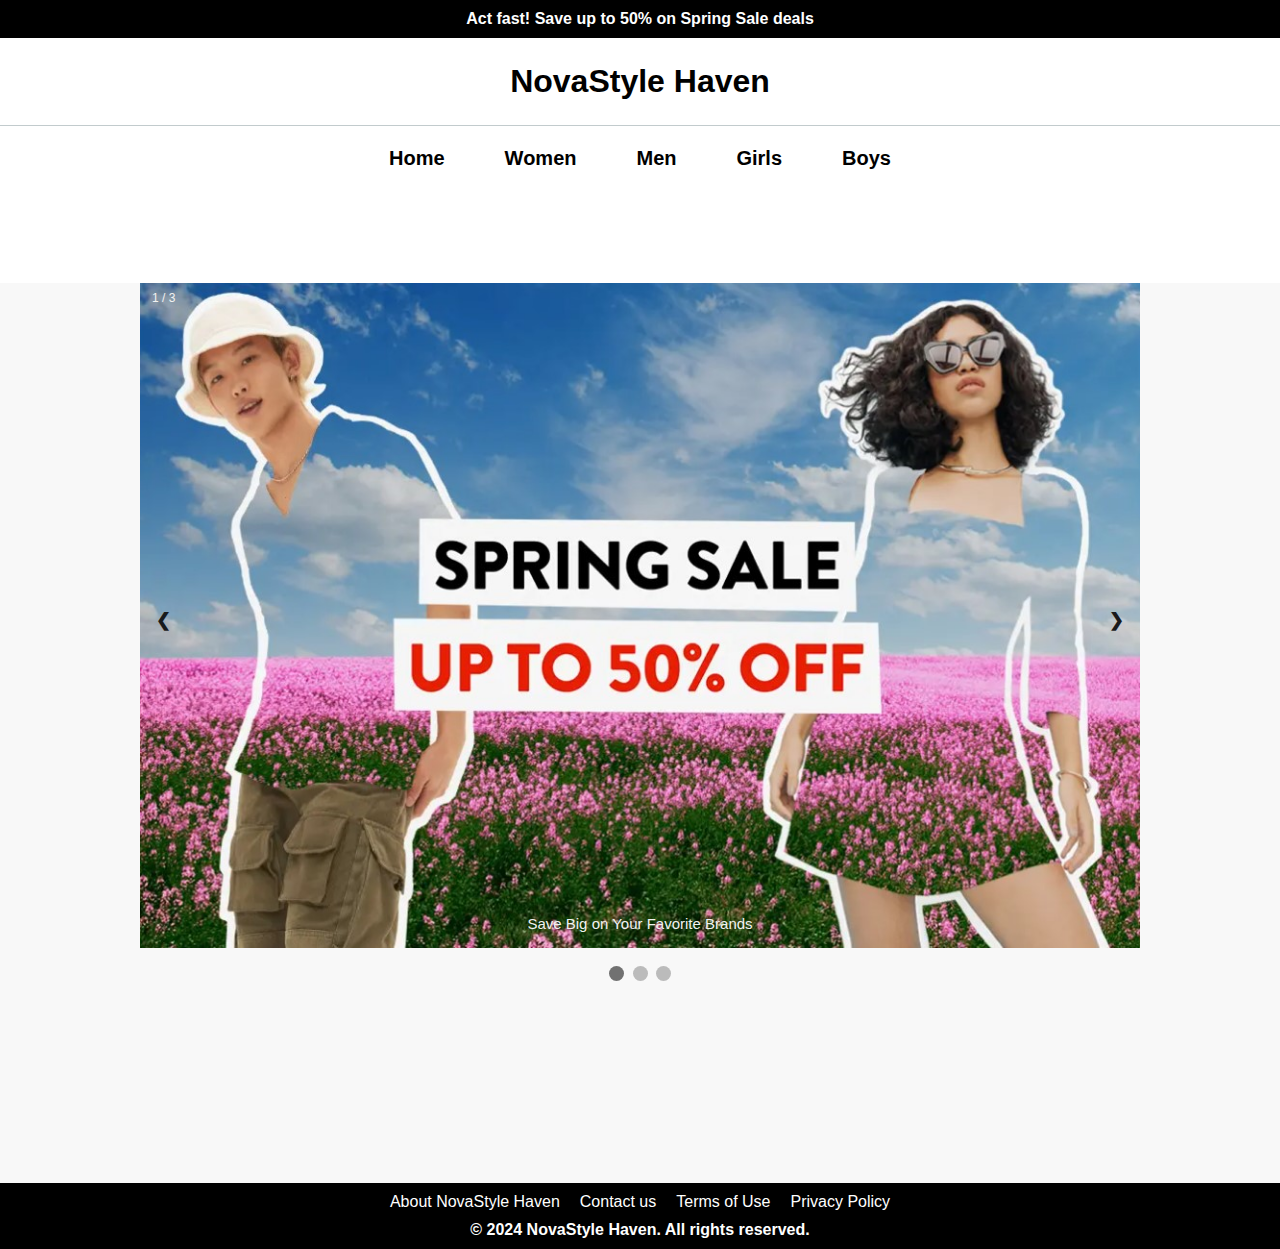
<file: index.html>
<!DOCTYPE html>
<html lang="en">

<head>
    <meta charset="UTF-8">
    <meta name="viewport" content="width=device-width, initial-scale=1.0">
    <meta name="description" content="Online boutique where you can find everything you need">
    <link rel="stylesheet" href="./index.css">
    <title>NovaStyle Haven</title>
</head>

<body>
    <header class="fade-in">
        <p>
            <strong>Act fast! Save up to 50% on Spring Sale deals</strong>
        </p>

        <h1>NovaStyle Haven</h1>

        <nav>
            <ul>
                <li id="home" class="a"><a href="index.html">Home</a></li>
                <li id="women" class="a"><a href="women.html">Women</a></li>
                <li id="men" class="a"><a href="men.html">Men</a></li>
                <li id="girls" class="a"><a href="girls.html">Girls</a>
                <li id="boys" class="a"><a href="boys.html">Boys</a>
            </ul>
        </nav>
    </header>


    <main class="fade-in">
        <div class="container">
            <div class="mySlides fade">
                <div class="numbertext">1 / 3</div>
                <img src="./slides/slide1.jpg" style="width:100%">
                <div class="text">Save Big on Your Favorite Brands</div>
            </div>

            <div class="mySlides fade">
                <div class="numbertext">2 / 3</div>
                <img src="./slides/slide2.jpg" style="width:100%">
                <div class="text">Pick Up Today in Store or Curbside</div>
            </div>

            <div class="mySlides fade">
                <div class="numbertext">3 / 3</div>
                <img src="./slides/slide3.jpg" style="width:100%">
                <div class="text">What's New</div>
            </div>

            <a class="prev" onclick="plusSlides(-1)">❮</a>
            <a class="next" onclick="plusSlides(1)">❯</a>
        </div>
        <br>

        <div style="text-align:center">
            <span class="dot" onclick="currentSlide(1)"></span>
            <span class="dot" onclick="currentSlide(2)"></span>
            <span class="dot" onclick="currentSlide(3)"></span>
        </div>

    </main>

    <footer class="fade-in">
        <section id="info">
            <ul>
                <li>
                    <a href="about.html">About NovaStyle Haven</a>
                </li>
                <li>
                    <a href="contact.html">Contact us</a>
                </li>
                <li>
                    <a href="terms.html">Terms of Use</a>
                </li>
                <li>
                    <a href="privacy.html">Privacy Policy</a>
                </li>
            </ul>
            <span><small>&copy; 2024 NovaStyle Haven. All rights reserved.</small></span>
        </section>
    </footer>

    <script src="./index.js"></script>
</body>

</html>
</file>
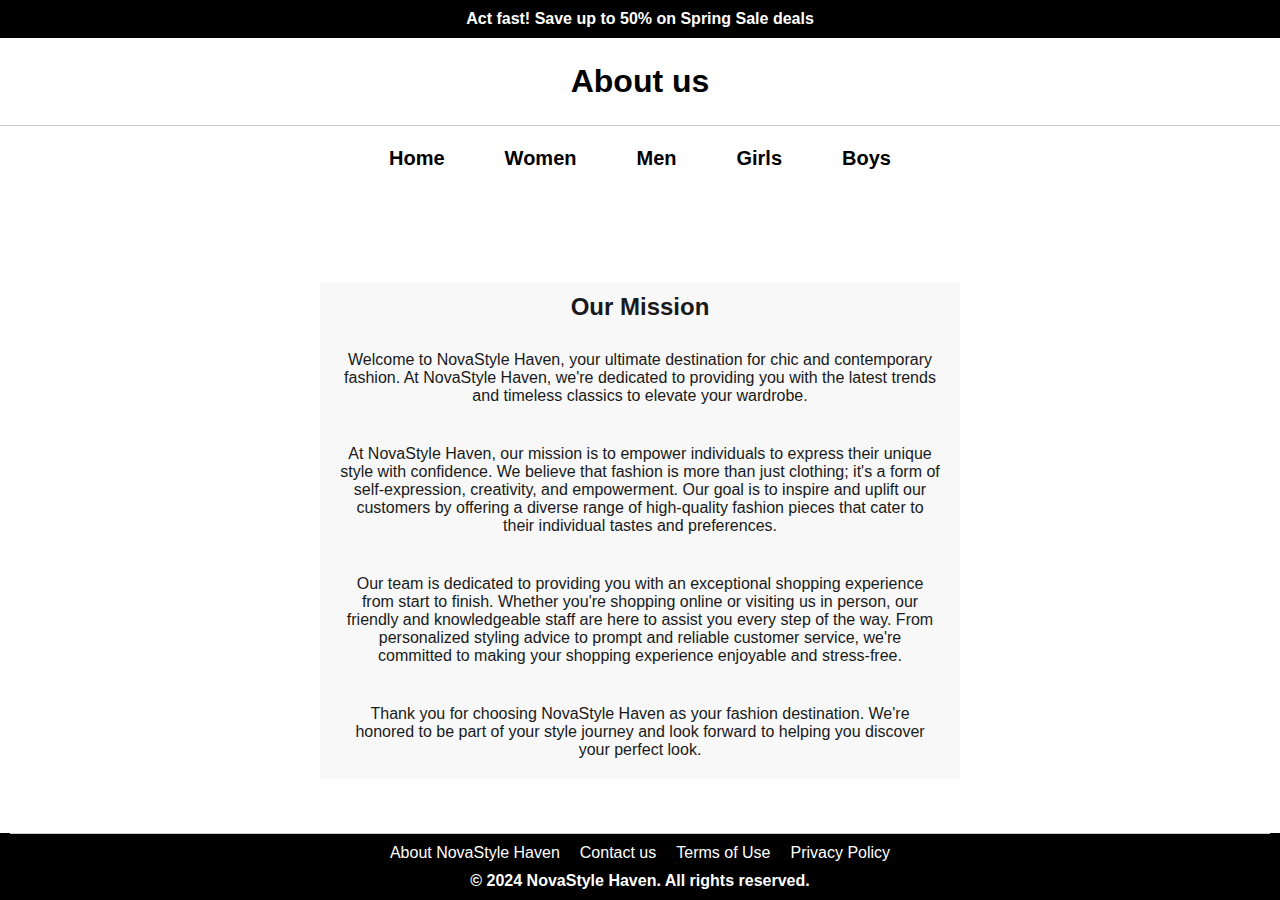
<file: about.html>
<!DOCTYPE html>
<html lang="en">

<head>
    <meta charset="UTF-8">
    <meta name="viewport" content="width=device-width, initial-scale=1.0">
    <meta name="description" content="Information about the website">
    <link rel="stylesheet" href="./about.css">
    <title>About us</title>
</head>

<body>
    <header class="fade-in">
        <p>
            <strong>Act fast! Save up to 50% on Spring Sale deals</strong>
        </p>

        <h1>About us</h1>

        <nav>
            <ul>
                <li id="home" class="a"><a href="index.html">Home</a></li>
                <li id="women" class="a"><a href="women.html">Women</a></li>
                <li id="men" class="a"><a href="men.html">Men</a></li>
                <li id="girls" class="a"><a href="girls.html">Girls</a>
                <li id="boys" class="a"><a href="boys.html">Boys</a>
            </ul>
        </nav>
    </header>


    <main class="fade-in">
        <section class="aa">
            <h2>Our Mission</h2>
            <p>Welcome to NovaStyle Haven, your ultimate destination for chic and contemporary fashion. At NovaStyle Haven, we're dedicated to providing you with the latest trends and timeless classics to elevate your wardrobe.</p>
            <p>At NovaStyle Haven, our mission is to empower individuals to express their unique style with confidence. We believe that fashion is more than just clothing; it's a form of self-expression, creativity, and empowerment. Our goal is to inspire and uplift our customers by offering a diverse range of high-quality fashion pieces that cater to their individual tastes and preferences.</p>
            <p>Our team is dedicated to providing you with an exceptional shopping experience from start to finish. Whether you're shopping online or visiting us in person, our friendly and knowledgeable staff are here to assist you every step of the way. From personalized styling advice to prompt and reliable customer service, we're committed to making your shopping experience enjoyable and stress-free.</p>
            <p>Thank you for choosing NovaStyle Haven as your fashion destination. We're honored to be part of your style journey and look forward to helping you discover your perfect look.</p>
        </section>
    </main>

    <footer class="fade-in">
        <section id="info">
            <ul>
                <li>
                    <a href="about.html">About NovaStyle Haven</a>
                </li>
                <li>
                    <a href="contact.html">Contact us</a>
                </li>
                <li>
                    <a href="terms.html">Terms of Use</a>
                </li>
                <li>
                    <a href="privacy.html">Privacy Policy</a>
                </li>
            </ul>
            <span><small>&copy; 2024 NovaStyle Haven. All rights reserved.</small></span>
        </section>
    </footer>

    <script src="./index.js"></script>
</body>

</html>
</file>
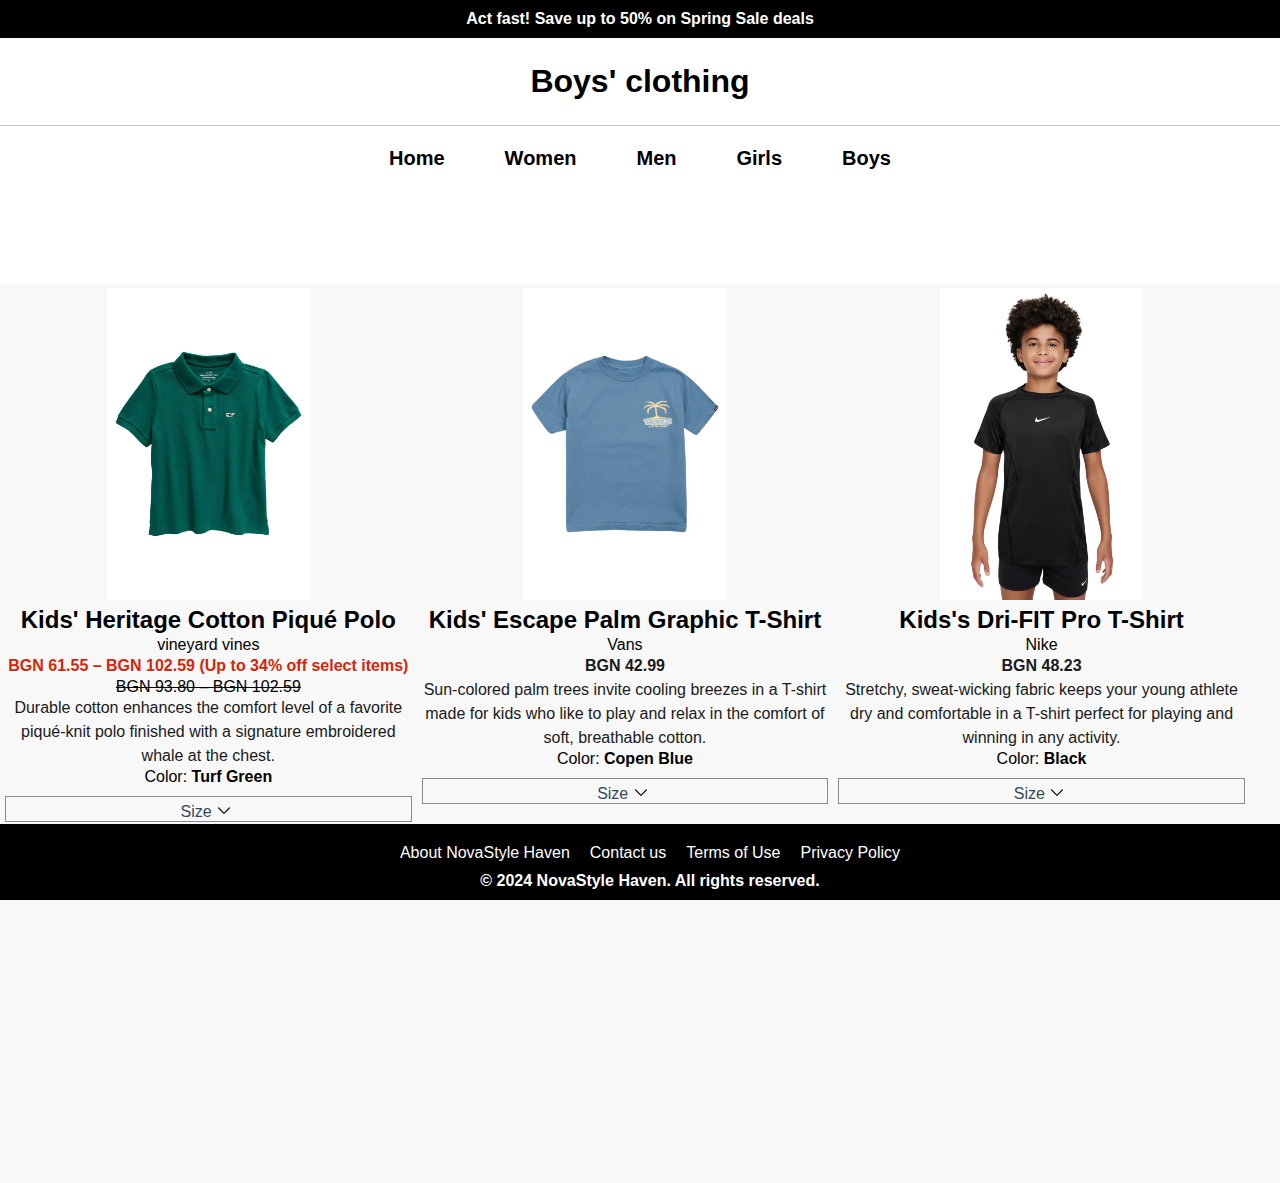
<file: boys.html>
<!DOCTYPE html>
<html lang="en">

<head>
    <meta charset="UTF-8">
    <meta name="viewport" content="width=device-width, initial-scale=1.0">
    <meta name="description" content="You can find boys' clothing">
    <link rel="stylesheet" href="./boys.css">
    <title>Boys' clothing</title>
</head>

<body>
    <header class="fade-in">
        <p>
            <strong>Act fast! Save up to 50% on Spring Sale deals</strong>
        </p>

        <h1>Boys' clothing</h1>

        <nav>
            <ul>
                <li id="home" class="a"><a href="index.html">Home</a></li> 
                <li id="women" class="a"><a href="women.html">Women</a></li> 
                <li id="men" class="a"><a href="men.html">Men</a></li> 
                <li id="girls" class="a"><a href="girls.html">Girls</a>
                <li id="boys" class="a"><a href="boys.html">Boys</a>
            </ul>
        </nav>

    </header>


    <main class="fade-in">
        <section class="products">
            <div class="products-container">
                <div class="product">
                    <img src="./products/kids/boys/product1.jpg" width="50%;" alt="Product 1">
                    <h2>Kids' Heritage Cotton Piqué Polo</h2>
                    <span class="brand" itemprop="name">vineyard vines</span>
                    <p style="font-weight: bold; color: #d82508 !important;">BGN 61.55 – BGN 102.59 (Up to 34% off select items)</p>
                    <div class="previous-price">
                        <div class="pp-container">
                            <span aria-hidden="true">BGN 93.80 – BGN 102.59</span>
                        </div>
                    </div>
                    <div>
                        <p>
                            Durable cotton enhances the comfort level of a favorite piqué-knit polo finished with a signature embroidered whale at the chest.
                        </p>
                    </div>
                    <div>
                        <div>
                            <span>
                                Color:
                                <strong>Turf Green</strong>
                            </span>
                        </div>
                    </div>

                    <div class="size-menu">
                        <li>
                            <span>Size
                                <svg width="20px" height="20px" viewBox="0 0 30 15" fill="none" xmlns="http://www.w3.org/2000/svg" data-testid="svg_IconChevronDown" class="qegh1"><path d="M20.7071 8.29289C20.3166 7.90237 19.6834 7.90237 19.2929 8.29289L12 15.5858L4.70711 8.29289C4.31658 7.90237 3.68342 7.90237 3.29289 8.29289C2.90237 8.68342 2.90237 9.31658 3.29289 9.70711L11.2929 17.7071C11.4804 17.8946 11.7348 18 12 18C12.2652 18 12.5196 17.8946 12.7071 17.7071L20.7071 9.70711C21.0976 9.31658 21.0976 8.68342 20.7071 8.29289Z" fill="#191A1B"></path></svg>
                            </span>
                            <ul class="dropdown">
                                <li>XS</li>
                                <li>S</li>
                                <li>M</li>
                                <li>L</li>
                                <li>XL</li>
                                <li>XXL</li>
                            </ul>
                        </li>
                    </div>

                    <div class="WWHwe" id="controls-ADD_TO_BAG-product-page" aria-controls="ADD_TO_BAG-product-page"
                        style="position: relative;">
                        <div><button onclick="sendMessage()" id="product-page-add-to-bag-button"
                                class="qiTXg DGAJW OICoT OaJef cS91h I_0O9 btBnB E9j5R"><svg width="20px" height="20px"
                                    viewBox="0 0 24 24" fill="none" xmlns="http://www.w3.org/2000/svg"
                                    data-testid="svg_IconShoppingBagFilled" class="q0aEo">
                                    <path fill-rule="evenodd" clip-rule="evenodd"
                                        d="M8 4C8 1.79086 9.79086 0 12 0C14.2091 0 16 1.79086 16 4V6H19C20.1046 6 21 6.89543 21 8V20C21 22.2091 19.2091 24 17 24H7C4.79086 24 3 22.2091 3 20V8C3 6.89543 3.89543 6 5 6H8V4ZM14 4V6H10V4C10 2.89543 10.8954 2 12 2C13.1046 2 14 2.89543 14 4ZM12 16C14.2091 16 16 14.2091 16 12L16 10C16 9.44771 15.5523 9 15 9C14.4477 9 14 9.44772 14 10L14 12C14 13.1046 13.1046 14 12 14C10.8954 14 10 13.1046 10 12V10C10 9.44772 9.55228 9 9 9C8.44771 9 8 9.44772 8 10V12C8 14.2091 9.79086 16 12 16Z"
                                        fill="#191A1B"></path>
                                </svg><span class="dls-ihm460">Add to Bag</span></button></div>
                    </div>
                </div>

                <div class="product">
                    <img src="./products/kids/boys/product2.jpg" width="50%;" alt="Product 2">
                    <h2>Kids' Escape Palm Graphic T-Shirt</h2>
                    <span class="brand" itemprop="name">Vans</span>
                    <p style="font-weight: bold;">BGN 42.99</p>
                    <div>
                        <p>Sun-colored palm trees invite cooling breezes in a T-shirt made for kids who like to play and relax in the comfort of soft, breathable cotton.</p>
                    </div>
                    <div>
                        <div>
                            <span>
                                Color:
                                <strong>Copen Blue</strong>
                            </span>
                        </div>
                    </div>

                    <div class="size-menu">
                        <li>
                            <span>Size
                                <svg width="20px" height="20px" viewBox="0 0 30 15" fill="none" xmlns="http://www.w3.org/2000/svg" data-testid="svg_IconChevronDown" class="qegh1"><path d="M20.7071 8.29289C20.3166 7.90237 19.6834 7.90237 19.2929 8.29289L12 15.5858L4.70711 8.29289C4.31658 7.90237 3.68342 7.90237 3.29289 8.29289C2.90237 8.68342 2.90237 9.31658 3.29289 9.70711L11.2929 17.7071C11.4804 17.8946 11.7348 18 12 18C12.2652 18 12.5196 17.8946 12.7071 17.7071L20.7071 9.70711C21.0976 9.31658 21.0976 8.68342 20.7071 8.29289Z" fill="#191A1B"></path></svg>
                            </span>
                            <ul class="dropdown">
                                <li>XS</li>
                                <li>S</li>
                                <li>M</li>
                                <li>L</li>
                                <li>XL</li>
                                <li>XXL</li>
                            </ul>
                        </li>
                    </div>

                    <div class="WWHwe" id="controls-ADD_TO_BAG-product-page" aria-controls="ADD_TO_BAG-product-page"
                        style="position: relative;">
                        <div><button onclick="sendMessage()" id="product-page-add-to-bag-button"
                                class="qiTXg DGAJW OICoT OaJef cS91h I_0O9 btBnB E9j5R"><svg width="20px" height="20px"
                                    viewBox="0 0 24 24" fill="none" xmlns="http://www.w3.org/2000/svg"
                                    data-testid="svg_IconShoppingBagFilled" class="q0aEo">
                                    <path fill-rule="evenodd" clip-rule="evenodd"
                                        d="M8 4C8 1.79086 9.79086 0 12 0C14.2091 0 16 1.79086 16 4V6H19C20.1046 6 21 6.89543 21 8V20C21 22.2091 19.2091 24 17 24H7C4.79086 24 3 22.2091 3 20V8C3 6.89543 3.89543 6 5 6H8V4ZM14 4V6H10V4C10 2.89543 10.8954 2 12 2C13.1046 2 14 2.89543 14 4ZM12 16C14.2091 16 16 14.2091 16 12L16 10C16 9.44771 15.5523 9 15 9C14.4477 9 14 9.44772 14 10L14 12C14 13.1046 13.1046 14 12 14C10.8954 14 10 13.1046 10 12V10C10 9.44772 9.55228 9 9 9C8.44771 9 8 9.44772 8 10V12C8 14.2091 9.79086 16 12 16Z"
                                        fill="#191A1B"></path>
                                </svg><span class="dls-ihm460">Add to Bag</span></button></div>
                    </div>
                </div>

                <div class="product">
                    <img src="./products/kids/boys/product3.jpg" width="50%;" alt="Product 3">
                    <h2>Kids's Dri-FIT Pro T-Shirt</h2>
                    <span class="brand" itemprop="name">Nike</span>
                    <p style="font-weight: bold;">BGN 48.23</p>
                    <div>
                        <p>Stretchy, sweat-wicking fabric keeps your young athlete dry and comfortable in a T-shirt perfect for playing and winning in any activity.</p>
                    </div>
                    <div>
                        <div>
                            <span>
                                Color:
                                <strong>Black</strong>
                            </span>
                        </div>
                    </div>

                    <div class="size-menu">
                        <li>
                            <span>Size
                                <svg width="20px" height="20px" viewBox="0 0 30 15" fill="none" xmlns="http://www.w3.org/2000/svg" data-testid="svg_IconChevronDown" class="qegh1"><path d="M20.7071 8.29289C20.3166 7.90237 19.6834 7.90237 19.2929 8.29289L12 15.5858L4.70711 8.29289C4.31658 7.90237 3.68342 7.90237 3.29289 8.29289C2.90237 8.68342 2.90237 9.31658 3.29289 9.70711L11.2929 17.7071C11.4804 17.8946 11.7348 18 12 18C12.2652 18 12.5196 17.8946 12.7071 17.7071L20.7071 9.70711C21.0976 9.31658 21.0976 8.68342 20.7071 8.29289Z" fill="#191A1B"></path></svg>
                            </span>
                            <ul class="dropdown">
                                <li>XS</li>
                                <li>S</li>
                                <li>M</li>
                                <li>L</li>
                                <li>XL</li>
                                <li>XXL</li>
                            </ul>
                        </li>
                    </div>

                    <div style="margin-bottom: 200px;" class="WWHwe" id="controls-ADD_TO_BAG-product-page" aria-controls="ADD_TO_BAG-product-page"
                        style="position: relative;">
                        <div><button onclick="sendMessage()" id="product-page-add-to-bag-button"
                                class="qiTXg DGAJW OICoT OaJef cS91h I_0O9 btBnB E9j5R"><svg width="20px" height="20px"
                                    viewBox="0 0 24 24" fill="none" xmlns="http://www.w3.org/2000/svg"
                                    data-testid="svg_IconShoppingBagFilled" class="q0aEo">
                                    <path fill-rule="evenodd" clip-rule="evenodd"
                                        d="M8 4C8 1.79086 9.79086 0 12 0C14.2091 0 16 1.79086 16 4V6H19C20.1046 6 21 6.89543 21 8V20C21 22.2091 19.2091 24 17 24H7C4.79086 24 3 22.2091 3 20V8C3 6.89543 3.89543 6 5 6H8V4ZM14 4V6H10V4C10 2.89543 10.8954 2 12 2C13.1046 2 14 2.89543 14 4ZM12 16C14.2091 16 16 14.2091 16 12L16 10C16 9.44771 15.5523 9 15 9C14.4477 9 14 9.44772 14 10L14 12C14 13.1046 13.1046 14 12 14C10.8954 14 10 13.1046 10 12V10C10 9.44772 9.55228 9 9 9C8.44771 9 8 9.44772 8 10V12C8 14.2091 9.79086 16 12 16Z"
                                        fill="#191A1B"></path>
                                </svg><span class="dls-ihm460">Add to Bag</span></button></div>
                    </div>
                </div>

                <!-- Add more product items here -->
            </div>
        </section>
    </main>

    <footer class="fade-in">
        <section id="info">
            <ul>
                <li>
                    <a href="about.html">About NovaStyle Haven</a>
                </li>
                <li>
                    <a href="contact.html">Contact us</a>
                </li>
                <li>
                    <a href="terms.html">Terms of Use</a>
                </li>
                <li>
                    <a href="privacy.html">Privacy Policy</a>
                </li>
            </ul>
            <span><small>&copy; 2024 NovaStyle Haven. All rights reserved.</small></span>
        </section>
    </footer>

    <script src="./addToBag.js"></script>
    <script src="./sizeMenu.js"></script>
</body>

</html>
</file>
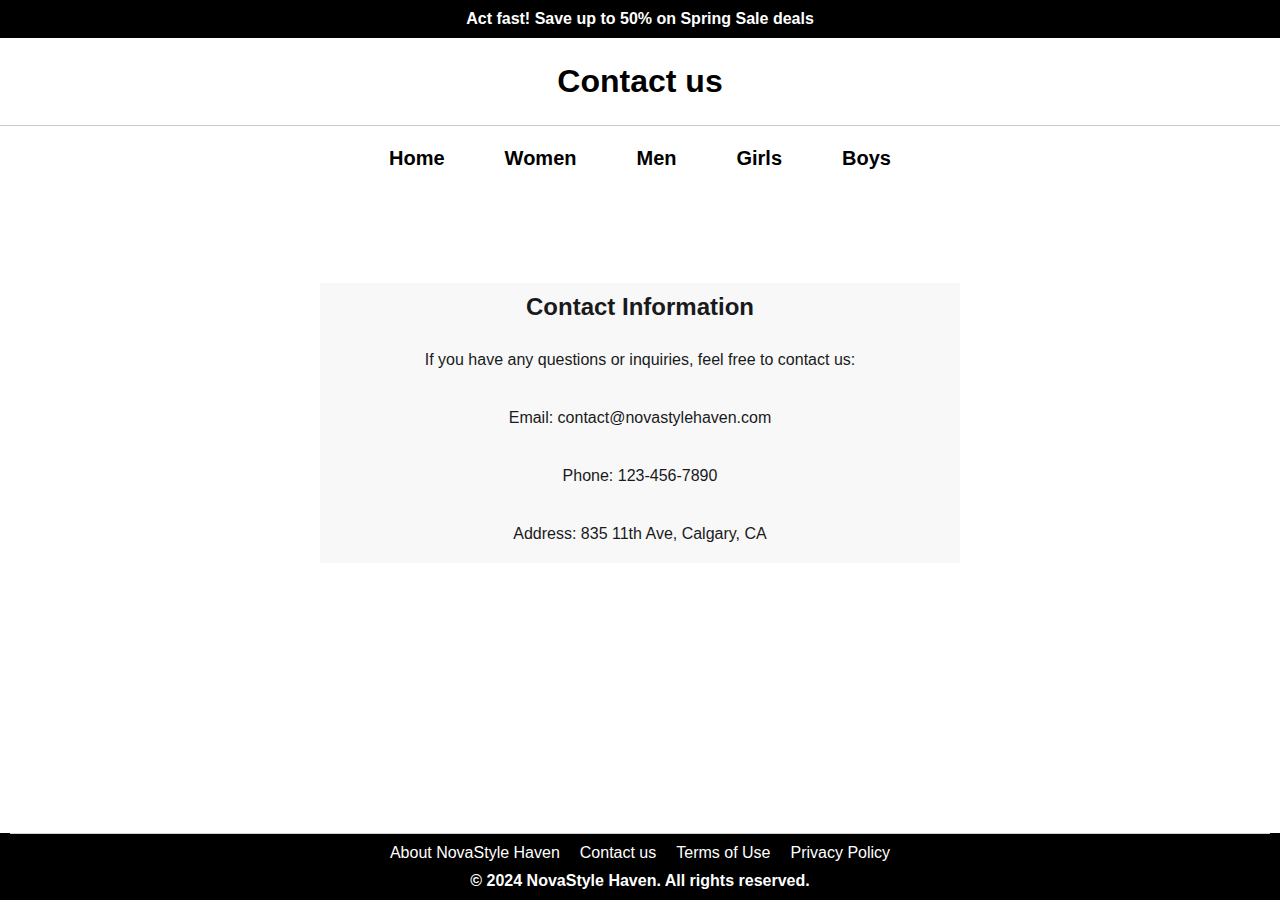
<file: contact.html>
<!DOCTYPE html>
<html lang="en">

<head>
    <meta charset="UTF-8">
    <meta name="viewport" content="width=device-width, initial-scale=1.0">
    <meta name="description" content="Information about the ">
    <link rel="stylesheet" href="./contact.css">
    <title>Contact us</title>
</head>

<body>
    <header class="fade-in">
        <p>
            <strong>Act fast! Save up to 50% on Spring Sale deals</strong>
        </p>

        <h1>Contact us</h1>

        <nav>
            <ul>
                <li id="home" class="a"><a href="index.html">Home</a></li>
                <li id="women" class="a"><a href="women.html">Women</a></li>
                <li id="men" class="a"><a href="men.html">Men</a></li>
                <li id="girls" class="a"><a href="girls.html">Girls</a>
                <li id="boys" class="a"><a href="boys.html">Boys</a>
            </ul>
        </nav>
    </header>


    <main class="fade-in">
        <section class="aa">
            <h2>Contact Information</h2>
            <p>If you have any questions or inquiries, feel free to contact us:</p>
            <p>Email: contact@novastylehaven.com</p>
            <p>Phone: 123-456-7890</p>
            <p>Address: 835 11th Ave, Calgary, CA</p>
        </section>
    </main>

    <footer class="fade-in">
        <section id="info">
            <ul>
                <li>
                    <a href="about.html">About NovaStyle Haven</a>
                </li>
                <li>
                    <a href="contact.html">Contact us</a>
                </li>
                <li>
                    <a href="terms.html">Terms of Use</a>
                </li>
                <li>
                    <a href="privacy.html">Privacy Policy</a>
                </li>
            </ul>
            <span><small>&copy; 2024 NovaStyle Haven. All rights reserved.</small></span>
        </section>
    </footer>

    <script src="./index.js"></script>
</body>

</html>
</file>
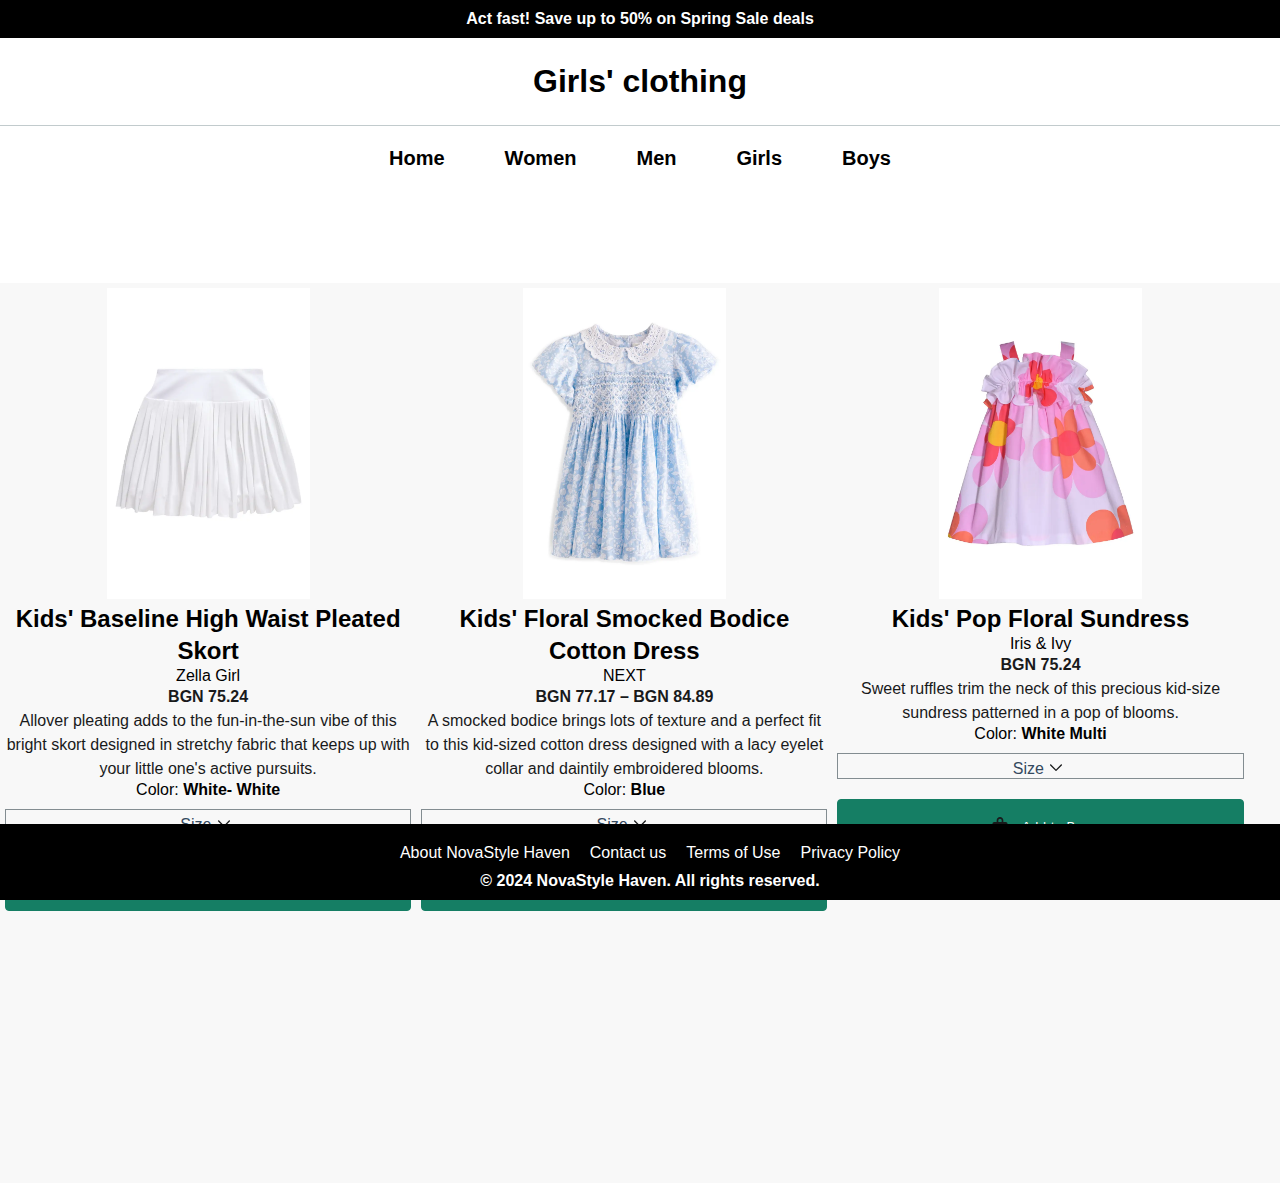
<file: girls.html>
<!DOCTYPE html>
<html lang="en">

<head>
    <meta charset="UTF-8">
    <meta name="viewport" content="width=device-width, initial-scale=1.0">
    <meta name="description" content="You can find girls' clothing">
    <link rel="stylesheet" href="./girls.css">
    <title>Girls' clothing</title>
</head>

<body>
    <header class="fade-in">
        <p>
            <strong>Act fast! Save up to 50% on Spring Sale deals</strong>
        </p>

        <h1>Girls' clothing</h1>

        <nav>
            <ul>
                <li id="home" class="a"><a href="index.html">Home</a></li> 
                <li id="women" class="a"><a href="women.html">Women</a></li> 
                <li id="men" class="a"><a href="men.html">Men</a></li> 
                <li id="girls" class="a"><a href="girls.html">Girls</a>
                <li id="boys" class="a"><a href="boys.html">Boys</a>
            </ul>
        </nav>

    </header>


    <main class="fade-in">
        <section class="products">
            <div class="products-container">
                <div class="product">
                    <img src="./products/kids/girls/product1.jpg" width="50%;" alt="Product 1">
                    <h2>Kids' Baseline High Waist Pleated Skort</h2>
                    <span class="brand" itemprop="name">Zella Girl</span>
                    <p style="font-weight: bold;">BGN 75.24</p>
                    <div>
                        <p>
                            Allover pleating adds to the fun-in-the-sun vibe of this bright skort designed in stretchy
                            fabric that keeps up with your little one's active pursuits.
                        </p>
                    </div>
                    <div>
                        <div>
                            <span>
                                Color:
                                <strong>White- White</strong>
                            </span>
                        </div>
                    </div>

                    <div class="size-menu">
                        <li>
                            <span>Size
                                <svg width="20px" height="20px" viewBox="0 0 30 15" fill="none" xmlns="http://www.w3.org/2000/svg" data-testid="svg_IconChevronDown" class="qegh1"><path d="M20.7071 8.29289C20.3166 7.90237 19.6834 7.90237 19.2929 8.29289L12 15.5858L4.70711 8.29289C4.31658 7.90237 3.68342 7.90237 3.29289 8.29289C2.90237 8.68342 2.90237 9.31658 3.29289 9.70711L11.2929 17.7071C11.4804 17.8946 11.7348 18 12 18C12.2652 18 12.5196 17.8946 12.7071 17.7071L20.7071 9.70711C21.0976 9.31658 21.0976 8.68342 20.7071 8.29289Z" fill="#191A1B"></path></svg>
                            </span>
                            <ul class="dropdown">
                                <li>XS</li>
                                <li>S</li>
                                <li>M</li>
                                <li>L</li>
                                <li>XL - Only a few left</li>
                                <li>XXL</li>
                            </ul>
                        </li>
                    </div>

                    <div class="WWHwe" id="controls-ADD_TO_BAG-product-page" aria-controls="ADD_TO_BAG-product-page"
                        style="position: relative;">
                        <div><button onclick="sendMessage()" id="product-page-add-to-bag-button"
                                class="qiTXg DGAJW OICoT OaJef cS91h I_0O9 btBnB E9j5R"><svg width="20px" height="20px"
                                    viewBox="0 0 24 24" fill="none" xmlns="http://www.w3.org/2000/svg"
                                    data-testid="svg_IconShoppingBagFilled" class="q0aEo">
                                    <path fill-rule="evenodd" clip-rule="evenodd"
                                        d="M8 4C8 1.79086 9.79086 0 12 0C14.2091 0 16 1.79086 16 4V6H19C20.1046 6 21 6.89543 21 8V20C21 22.2091 19.2091 24 17 24H7C4.79086 24 3 22.2091 3 20V8C3 6.89543 3.89543 6 5 6H8V4ZM14 4V6H10V4C10 2.89543 10.8954 2 12 2C13.1046 2 14 2.89543 14 4ZM12 16C14.2091 16 16 14.2091 16 12L16 10C16 9.44771 15.5523 9 15 9C14.4477 9 14 9.44772 14 10L14 12C14 13.1046 13.1046 14 12 14C10.8954 14 10 13.1046 10 12V10C10 9.44772 9.55228 9 9 9C8.44771 9 8 9.44772 8 10V12C8 14.2091 9.79086 16 12 16Z"
                                        fill="#191A1B"></path>
                                </svg><span class="dls-ihm460">Add to Bag</span></button></div>
                    </div>
                </div>

                <div class="product">
                    <img src="./products/kids/girls/product2.jpg" width="50%;" alt="Product 2">
                    <h2>Kids' Floral Smocked Bodice Cotton Dress</h2>
                    <span class="brand" itemprop="name">NEXT</span>
                    <p style="font-weight: bold;">BGN 77.17 – BGN 84.89</p>
                    <div>
                        <p>A smocked bodice brings lots of texture and a perfect fit to this kid-sized cotton dress
                            designed with a lacy eyelet collar and daintily embroidered blooms.</p>
                    </div>
                    <div>
                        <div>
                            <span>
                                Color:
                                <strong>Blue</strong>
                            </span>
                        </div>
                    </div>

                    <div class="size-menu">
                        <li>
                            <span>Size
                                <svg width="20px" height="20px" viewBox="0 0 30 15" fill="none" xmlns="http://www.w3.org/2000/svg" data-testid="svg_IconChevronDown" class="qegh1"><path d="M20.7071 8.29289C20.3166 7.90237 19.6834 7.90237 19.2929 8.29289L12 15.5858L4.70711 8.29289C4.31658 7.90237 3.68342 7.90237 3.29289 8.29289C2.90237 8.68342 2.90237 9.31658 3.29289 9.70711L11.2929 17.7071C11.4804 17.8946 11.7348 18 12 18C12.2652 18 12.5196 17.8946 12.7071 17.7071L20.7071 9.70711C21.0976 9.31658 21.0976 8.68342 20.7071 8.29289Z" fill="#191A1B"></path></svg>
                            </span>
                            <ul class="dropdown">
                                <li>XS</li>
                                <li>S</li>
                                <li>M</li>
                                <li>L</li>
                                <li>XL - Only a few left</li>
                                <li>XXL</li>
                            </ul>
                        </li>
                    </div>

                    <div class="WWHwe" id="controls-ADD_TO_BAG-product-page" aria-controls="ADD_TO_BAG-product-page"
                        style="position: relative;">
                        <div><button onclick="sendMessage()" id="product-page-add-to-bag-button"
                                class="qiTXg DGAJW OICoT OaJef cS91h I_0O9 btBnB E9j5R"><svg width="20px" height="20px"
                                    viewBox="0 0 24 24" fill="none" xmlns="http://www.w3.org/2000/svg"
                                    data-testid="svg_IconShoppingBagFilled" class="q0aEo">
                                    <path fill-rule="evenodd" clip-rule="evenodd"
                                        d="M8 4C8 1.79086 9.79086 0 12 0C14.2091 0 16 1.79086 16 4V6H19C20.1046 6 21 6.89543 21 8V20C21 22.2091 19.2091 24 17 24H7C4.79086 24 3 22.2091 3 20V8C3 6.89543 3.89543 6 5 6H8V4ZM14 4V6H10V4C10 2.89543 10.8954 2 12 2C13.1046 2 14 2.89543 14 4ZM12 16C14.2091 16 16 14.2091 16 12L16 10C16 9.44771 15.5523 9 15 9C14.4477 9 14 9.44772 14 10L14 12C14 13.1046 13.1046 14 12 14C10.8954 14 10 13.1046 10 12V10C10 9.44772 9.55228 9 9 9C8.44771 9 8 9.44772 8 10V12C8 14.2091 9.79086 16 12 16Z"
                                        fill="#191A1B"></path>
                                </svg><span class="dls-ihm460">Add to Bag</span></button></div>
                    </div>
                </div>

                <div class="product">
                    <img src="./products/kids/girls/product3.jpg" width="50%;" alt="Product 3">
                    <h2>Kids' Pop Floral Sundress</h2>
                    <span class="brand" itemprop="name">Iris & Ivy</span>
                    <p style="font-weight: bold;">BGN 75.24</p>
                    <div>
                        <p>Sweet ruffles trim the neck of this precious kid-size sundress patterned in a pop of blooms.</p>
                    </div>
                    <div>
                        <div>
                            <span>
                                Color:
                                <strong>White Multi</strong>
                            </span>
                        </div>
                    </div>

                    <div class="size-menu">
                        <li>
                            <span>Size
                                <svg width="20px" height="20px" viewBox="0 0 30 15" fill="none" xmlns="http://www.w3.org/2000/svg" data-testid="svg_IconChevronDown" class="qegh1"><path d="M20.7071 8.29289C20.3166 7.90237 19.6834 7.90237 19.2929 8.29289L12 15.5858L4.70711 8.29289C4.31658 7.90237 3.68342 7.90237 3.29289 8.29289C2.90237 8.68342 2.90237 9.31658 3.29289 9.70711L11.2929 17.7071C11.4804 17.8946 11.7348 18 12 18C12.2652 18 12.5196 17.8946 12.7071 17.7071L20.7071 9.70711C21.0976 9.31658 21.0976 8.68342 20.7071 8.29289Z" fill="#191A1B"></path></svg>
                            </span>
                            <ul class="dropdown">
                                <li>XS</li>
                                <li>S</li>
                                <li>M</li>
                                <li>L</li>
                                <li>XL</li>
                                <li>XXL</li>
                            </ul>
                        </li>
                    </div>

                    <div style="margin-bottom: 200px;" class="WWHwe" id="controls-ADD_TO_BAG-product-page" aria-controls="ADD_TO_BAG-product-page"
                        style="position: relative;">
                        <div><button onclick="sendMessage()" id="product-page-add-to-bag-button"
                                class="qiTXg DGAJW OICoT OaJef cS91h I_0O9 btBnB E9j5R"><svg width="20px" height="20px"
                                    viewBox="0 0 24 24" fill="none" xmlns="http://www.w3.org/2000/svg"
                                    data-testid="svg_IconShoppingBagFilled" class="q0aEo">
                                    <path fill-rule="evenodd" clip-rule="evenodd"
                                        d="M8 4C8 1.79086 9.79086 0 12 0C14.2091 0 16 1.79086 16 4V6H19C20.1046 6 21 6.89543 21 8V20C21 22.2091 19.2091 24 17 24H7C4.79086 24 3 22.2091 3 20V8C3 6.89543 3.89543 6 5 6H8V4ZM14 4V6H10V4C10 2.89543 10.8954 2 12 2C13.1046 2 14 2.89543 14 4ZM12 16C14.2091 16 16 14.2091 16 12L16 10C16 9.44771 15.5523 9 15 9C14.4477 9 14 9.44772 14 10L14 12C14 13.1046 13.1046 14 12 14C10.8954 14 10 13.1046 10 12V10C10 9.44772 9.55228 9 9 9C8.44771 9 8 9.44772 8 10V12C8 14.2091 9.79086 16 12 16Z"
                                        fill="#191A1B"></path>
                                </svg><span class="dls-ihm460">Add to Bag</span></button></div>
                    </div>
                </div>

                <!-- Add more product items here -->
            </div>
        </section>
    </main>

    <footer class="fade-in">
        <section id="info">
            <ul>
                <li>
                    <a href="about.html">About NovaStyle Haven</a>
                </li>
                <li>
                    <a href="contact.html">Contact us</a>
                </li>
                <li>
                    <a href="terms.html">Terms of Use</a>
                </li>
                <li>
                    <a href="privacy.html">Privacy Policy</a>
                </li>
            </ul>
            <span><small>&copy; 2024 NovaStyle Haven. All rights reserved.</small></span>
        </section>
    </footer>

    <script src="./addToBag.js"></script>
    <script src="./sizeMenu.js"></script>
</body>

</html>
</file>
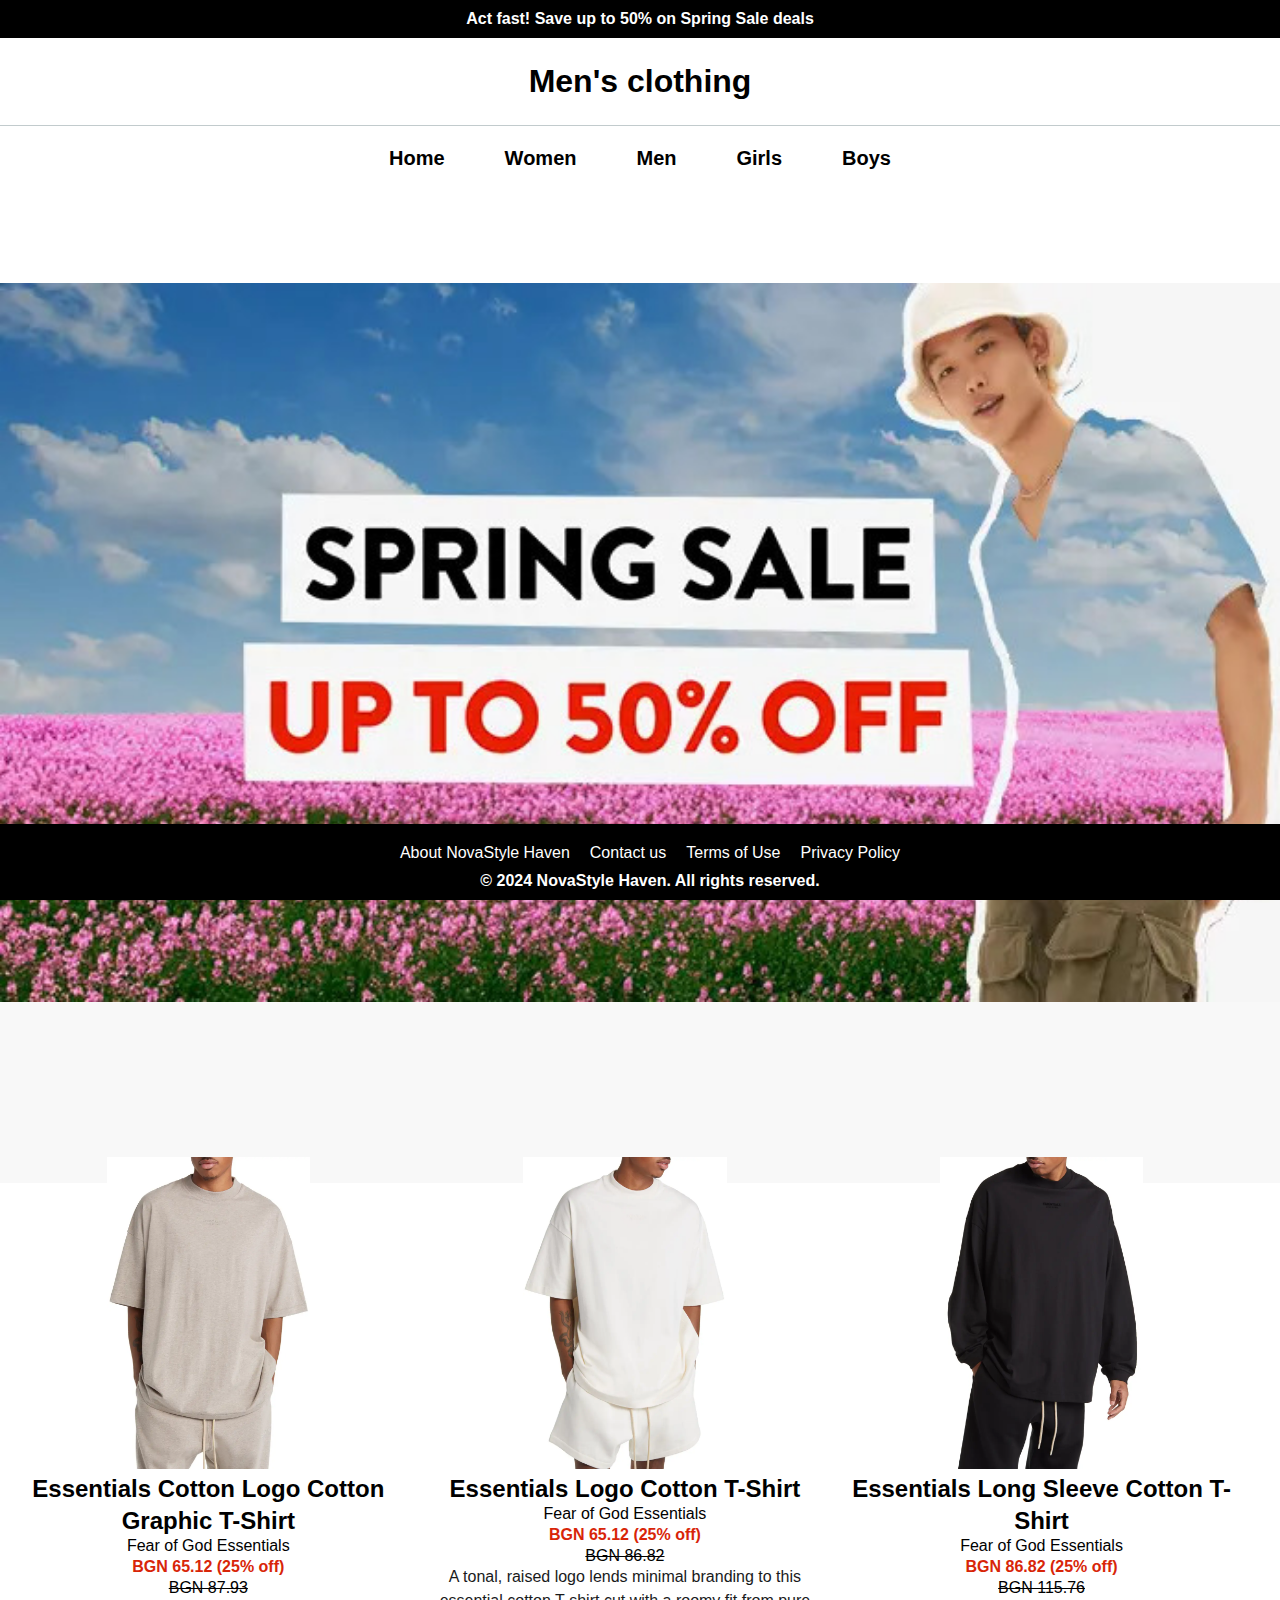
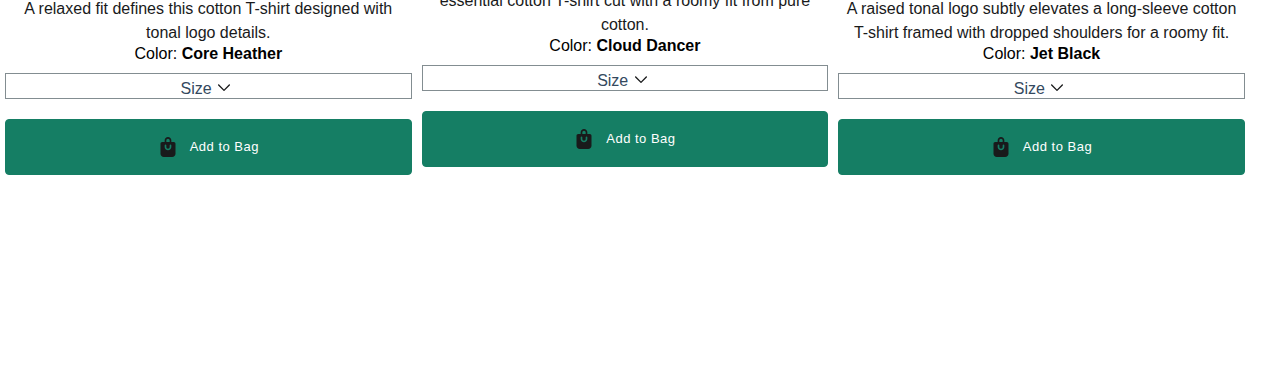
<file: men.html>
<!DOCTYPE html>
<html lang="en">

<head>
    <meta charset="UTF-8">
    <meta name="viewport" content="width=device-width, initial-scale=1.0">
    <meta name="description" content="You can find men's clothing">
    <link rel="stylesheet" href="./men.css">
    <title>Men's clothing</title>
</head>

<body>
    <header class="fade-in">
        <p>
            <strong>Act fast! Save up to 50% on Spring Sale deals</strong>
        </p>

        <h1>Men's clothing</h1>

        <nav>
            <ul>
                <li id="home" class="a"><a href="index.html">Home</a></li>
                <li id="women" class="a"><a href="women.html">Women</a></li>
                <li id="men" class="a"><a href="men.html">Men</a></li>
                <li id="girls" class="a"><a href="girls.html">Girls</a>
                <li id="boys" class="a"><a href="boys.html">Boys</a>
            </ul>
        </nav>

    </header>


    <main class="fade-in">
        <section class="on-sale">
            <div class="sale-container">
                <img src="./products/men/OnSaleMenMobile.jpg" width="100%;" alt="OnSaleMen.jpg">
            </div>
        </section>

        <section class="products">
            <div class="products-container">
                <div class="product">
                    <img src="./products/men/clothing/product1.jpg" width="50%;" alt="Product 1">
                    <h2>Essentials Cotton Logo Cotton Graphic T-Shirt</h2>
                    <span class="brand" itemprop="name">Fear of God Essentials</span>
                    <p style="font-weight: bold; color: #d82508 !important;">BGN 65.12 (25% off)</p>
                    <div class="previous-price">
                        <div class="pp-container">
                            <span aria-hidden="true">BGN 87.93</span>
                        </div>
                    </div>
                    <div>
                        <p>A relaxed fit defines this cotton T-shirt designed with tonal logo details.</p>
                    </div>
                    <div>
                        <div>
                            <span>
                                Color:
                                <strong>Core Heather</strong>
                            </span>
                        </div>

                        <div class="size-menu">
                            <li>
                                <span>Size
                                    <svg width="20px" height="20px" viewBox="0 0 30 15" fill="none"
                                        xmlns="http://www.w3.org/2000/svg" data-testid="svg_IconChevronDown"
                                        class="qegh1">
                                        <path
                                            d="M20.7071 8.29289C20.3166 7.90237 19.6834 7.90237 19.2929 8.29289L12 15.5858L4.70711 8.29289C4.31658 7.90237 3.68342 7.90237 3.29289 8.29289C2.90237 8.68342 2.90237 9.31658 3.29289 9.70711L11.2929 17.7071C11.4804 17.8946 11.7348 18 12 18C12.2652 18 12.5196 17.8946 12.7071 17.7071L20.7071 9.70711C21.0976 9.31658 21.0976 8.68342 20.7071 8.29289Z"
                                            fill="#191A1B"></path>
                                    </svg>
                                </span>
                                <ul class="dropdown">
                                    <li>XS</li>
                                    <li>S</li>
                                    <li>M</li>
                                    <li>L</li>
                                    <li>XL</li>
                                    <li>XXL</li>
                                </ul>
                            </li>
                        </div>

                        <div class="WWHwe" id="controls-ADD_TO_BAG-product-page" aria-controls="ADD_TO_BAG-product-page"
                            style="position: relative;">
                            <div><button onclick="sendMessage()" id="product-page-add-to-bag-button"
                                    class="qiTXg DGAJW OICoT OaJef cS91h I_0O9 btBnB E9j5R"><svg width="20px"
                                        height="20px" viewBox="0 0 24 24" fill="none" xmlns="http://www.w3.org/2000/svg"
                                        data-testid="svg_IconShoppingBagFilled" class="q0aEo">
                                        <path fill-rule="evenodd" clip-rule="evenodd"
                                            d="M8 4C8 1.79086 9.79086 0 12 0C14.2091 0 16 1.79086 16 4V6H19C20.1046 6 21 6.89543 21 8V20C21 22.2091 19.2091 24 17 24H7C4.79086 24 3 22.2091 3 20V8C3 6.89543 3.89543 6 5 6H8V4ZM14 4V6H10V4C10 2.89543 10.8954 2 12 2C13.1046 2 14 2.89543 14 4ZM12 16C14.2091 16 16 14.2091 16 12L16 10C16 9.44771 15.5523 9 15 9C14.4477 9 14 9.44772 14 10L14 12C14 13.1046 13.1046 14 12 14C10.8954 14 10 13.1046 10 12V10C10 9.44772 9.55228 9 9 9C8.44771 9 8 9.44772 8 10V12C8 14.2091 9.79086 16 12 16Z"
                                            fill="#191A1B"></path>
                                    </svg><span class="dls-ihm460">Add to Bag</span></button></div>
                        </div>
                    </div>
                </div>

                <div class="product">
                    <img src="./products/men/clothing/product2.jpg" width="50%;" alt="Product 2">
                    <h2>Essentials Logo Cotton T-Shirt</h2>
                    <span class="brand" itemprop="name">Fear of God Essentials</span>
                    <p style="font-weight: bold; color: #d82508 !important;">BGN 65.12 (25% off)</p>
                    <div class="previous-price">
                        <div class="pp-container">
                            <span aria-hidden="true">BGN 86.82</span>
                        </div>
                    </div>
                    <div>
                        <p>A tonal, raised logo lends minimal branding to this essential cotton T-shirt cut with a
                            roomy fit from pure cotton.
                        </p>
                    </div>
                    <div>
                        <div>
                            <span>
                                Color:
                                <strong>Cloud Dancer</strong>
                            </span>
                        </div>
                    </div>

                    <div class="size-menu">
                        <li>
                            <span>Size
                                <svg width="20px" height="20px" viewBox="0 0 30 15" fill="none"
                                    xmlns="http://www.w3.org/2000/svg" data-testid="svg_IconChevronDown" class="qegh1">
                                    <path
                                        d="M20.7071 8.29289C20.3166 7.90237 19.6834 7.90237 19.2929 8.29289L12 15.5858L4.70711 8.29289C4.31658 7.90237 3.68342 7.90237 3.29289 8.29289C2.90237 8.68342 2.90237 9.31658 3.29289 9.70711L11.2929 17.7071C11.4804 17.8946 11.7348 18 12 18C12.2652 18 12.5196 17.8946 12.7071 17.7071L20.7071 9.70711C21.0976 9.31658 21.0976 8.68342 20.7071 8.29289Z"
                                        fill="#191A1B"></path>
                                </svg>
                            </span>
                            <ul class="dropdown">
                                <li>XS</li>
                                <li>S</li>
                                <li>M</li>
                                <li>L</li>
                                <li>XL</li>
                                <li>XXL</li>
                            </ul>
                        </li>
                    </div>

                    <div class="WWHwe" id="controls-ADD_TO_BAG-product-page" aria-controls="ADD_TO_BAG-product-page"
                        style="position: relative;">
                        <div><button onclick="sendMessage()" id="product-page-add-to-bag-button"
                                class="qiTXg DGAJW OICoT OaJef cS91h I_0O9 btBnB E9j5R"><svg width="20px" height="20px"
                                    viewBox="0 0 24 24" fill="none" xmlns="http://www.w3.org/2000/svg"
                                    data-testid="svg_IconShoppingBagFilled" class="q0aEo">
                                    <path fill-rule="evenodd" clip-rule="evenodd"
                                        d="M8 4C8 1.79086 9.79086 0 12 0C14.2091 0 16 1.79086 16 4V6H19C20.1046 6 21 6.89543 21 8V20C21 22.2091 19.2091 24 17 24H7C4.79086 24 3 22.2091 3 20V8C3 6.89543 3.89543 6 5 6H8V4ZM14 4V6H10V4C10 2.89543 10.8954 2 12 2C13.1046 2 14 2.89543 14 4ZM12 16C14.2091 16 16 14.2091 16 12L16 10C16 9.44771 15.5523 9 15 9C14.4477 9 14 9.44772 14 10L14 12C14 13.1046 13.1046 14 12 14C10.8954 14 10 13.1046 10 12V10C10 9.44772 9.55228 9 9 9C8.44771 9 8 9.44772 8 10V12C8 14.2091 9.79086 16 12 16Z"
                                        fill="#191A1B"></path>
                                </svg><span class="dls-ihm460">Add to Bag</span></button></div>
                    </div>
                </div>

                <div class="product">
                    <img src="./products/men/clothing/product3.jpg" width="50%;" alt="Product 3">
                    <h2>Essentials Long Sleeve Cotton T-Shirt</h2>
                    <span class="brand" itemprop="name">Fear of God Essentials</span>
                    <p style="font-weight: bold; color: #d82508 !important;">BGN 86.82 (25% off)</p>
                    <div class="previous-price">
                        <div class="pp-container">
                            <span aria-hidden="true">BGN 115.76</span>
                        </div>
                    </div>
                    <div>
                        <p>A raised tonal logo subtly elevates a long-sleeve cotton T-shirt framed with dropped
                            shoulders for a roomy fit.</p>
                    </div>
                    <div>
                        <div>
                            <span>
                                Color:
                                <strong>Jet Black</strong>
                            </span>
                        </div>
                    </div>

                    <div class="size-menu">
                        <li>
                            <span>Size
                                <svg width="20px" height="20px" viewBox="0 0 30 15" fill="none"
                                    xmlns="http://www.w3.org/2000/svg" data-testid="svg_IconChevronDown" class="qegh1">
                                    <path
                                        d="M20.7071 8.29289C20.3166 7.90237 19.6834 7.90237 19.2929 8.29289L12 15.5858L4.70711 8.29289C4.31658 7.90237 3.68342 7.90237 3.29289 8.29289C2.90237 8.68342 2.90237 9.31658 3.29289 9.70711L11.2929 17.7071C11.4804 17.8946 11.7348 18 12 18C12.2652 18 12.5196 17.8946 12.7071 17.7071L20.7071 9.70711C21.0976 9.31658 21.0976 8.68342 20.7071 8.29289Z"
                                        fill="#191A1B"></path>
                                </svg>
                            </span>
                            <ul class="dropdown">
                                <li>XS</li>
                                <li>S</li>
                                <li>M</li>
                                <li>L</li>
                                <li>XL</li>
                                <li>XXL</li>
                            </ul>
                        </li>
                    </div>

                    <div style="margin-bottom: 200px;" class="WWHwe" id="controls-ADD_TO_BAG-product-page"
                        aria-controls="ADD_TO_BAG-product-page" style="position: relative;">
                        <div><button onclick="sendMessage()" id="product-page-add-to-bag-button"
                                class="qiTXg DGAJW OICoT OaJef cS91h I_0O9 btBnB E9j5R"><svg width="20px" height="20px"
                                    viewBox="0 0 24 24" fill="none" xmlns="http://www.w3.org/2000/svg"
                                    data-testid="svg_IconShoppingBagFilled" class="q0aEo">
                                    <path fill-rule="evenodd" clip-rule="evenodd"
                                        d="M8 4C8 1.79086 9.79086 0 12 0C14.2091 0 16 1.79086 16 4V6H19C20.1046 6 21 6.89543 21 8V20C21 22.2091 19.2091 24 17 24H7C4.79086 24 3 22.2091 3 20V8C3 6.89543 3.89543 6 5 6H8V4ZM14 4V6H10V4C10 2.89543 10.8954 2 12 2C13.1046 2 14 2.89543 14 4ZM12 16C14.2091 16 16 14.2091 16 12L16 10C16 9.44771 15.5523 9 15 9C14.4477 9 14 9.44772 14 10L14 12C14 13.1046 13.1046 14 12 14C10.8954 14 10 13.1046 10 12V10C10 9.44772 9.55228 9 9 9C8.44771 9 8 9.44772 8 10V12C8 14.2091 9.79086 16 12 16Z"
                                        fill="#191A1B"></path>
                                </svg><span class="dls-ihm460">Add to Bag</span></button></div>
                    </div>
                </div>

                <!-- Add more product items here -->
            </div>
        </section>
    </main>

    <footer class="fade-in">
        <section id="info">
            <ul>
                <li>
                    <a href="about.html">About NovaStyle Haven</a>
                </li>
                <li>
                    <a href="contact.html">Contact us</a>
                </li>
                <li>
                    <a href="terms.html">Terms of Use</a>
                </li>
                <li>
                    <a href="privacy.html">Privacy Policy</a>
                </li>
            </ul>
            <span><small>&copy; 2024 NovaStyle Haven. All rights reserved.</small></span>
        </section>
    </footer>

    <script src="./addToBag.js"></script>
    <script src="./sizeMenu.js"></script>

</body>

</html>
</file>
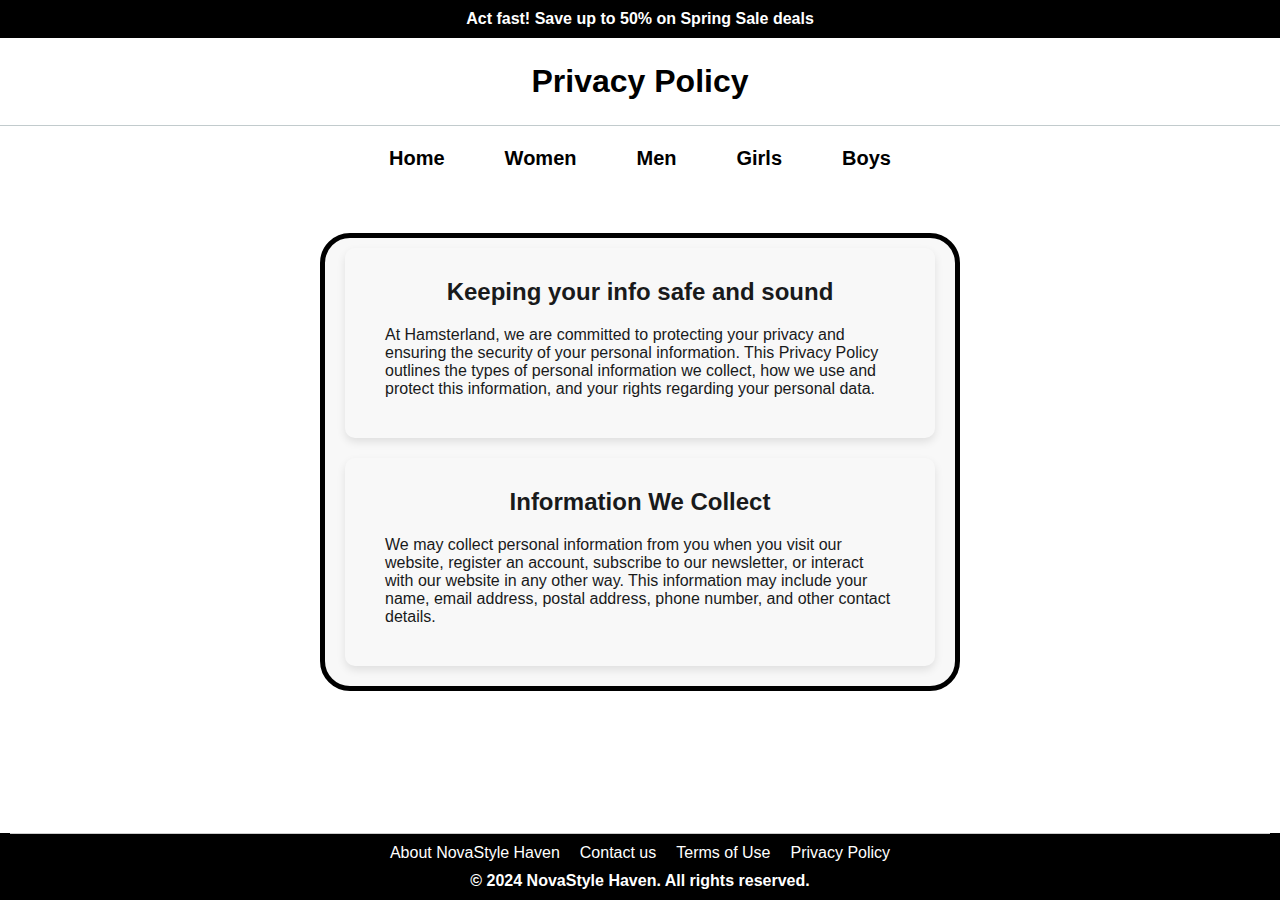
<file: privacy.html>
<!DOCTYPE html>
<html lang="en">

<head>
    <meta charset="UTF-8">
    <meta name="viewport" content="width=device-width, initial-scale=1.0">
    <meta name="description" content="Privacy Policy of NovaStyle Haven">
    <link rel="stylesheet" href="./privacy.css">
    <title>Privacy Policy</title>
</head>

<body>
    <header class="fade-in">
        <p>
            <strong>Act fast! Save up to 50% on Spring Sale deals</strong>
        </p>

        <h1>Privacy Policy</h1>

        <nav>
            <ul>
                <li id="home" class="a"><a href="index.html">Home</a></li>
                <li id="women" class="a"><a href="women.html">Women</a></li>
                <li id="men" class="a"><a href="men.html">Men</a></li>
                <li id="girls" class="a"><a href="girls.html">Girls</a>
                <li id="boys" class="a"><a href="boys.html">Boys</a>
            </ul>
        </nav>
    </header>


    <main class="fade-in" id="privacy">
        <section class="prv">
            <h2>Keeping your info safe and sound</h2>
            <p>At Hamsterland, we are committed to protecting your privacy and ensuring the security of your personal information. This Privacy Policy outlines the types of personal information we collect, how we use and protect this information, and your rights regarding your personal data.</p>
          </section>
          <section class="prv">
            <h2>Information We Collect</h2>
            <p>We may collect personal information from you when you visit our website, register an account, subscribe to our newsletter, or interact with our website in any other way. This information may include your name, email address, postal address, phone number, and other contact details.</p>
          </section>
        </main>

    <footer class="fade-in">
        <section id="info">
            <ul>
                <li>
                    <a href="about.html">About NovaStyle Haven</a>
                </li>
                <li>
                    <a href="contact.html">Contact us</a>
                </li>
                <li>
                    <a href="terms.html">Terms of Use</a>
                </li>
                <li>
                    <a href="privacy.html">Privacy Policy</a>
                </li>
            </ul>
            <span><small>&copy; 2024 NovaStyle Haven. All rights reserved.</small></span>
        </section>
    </footer>

    <script src="./index.js"></script>
</body>

</html>
</file>
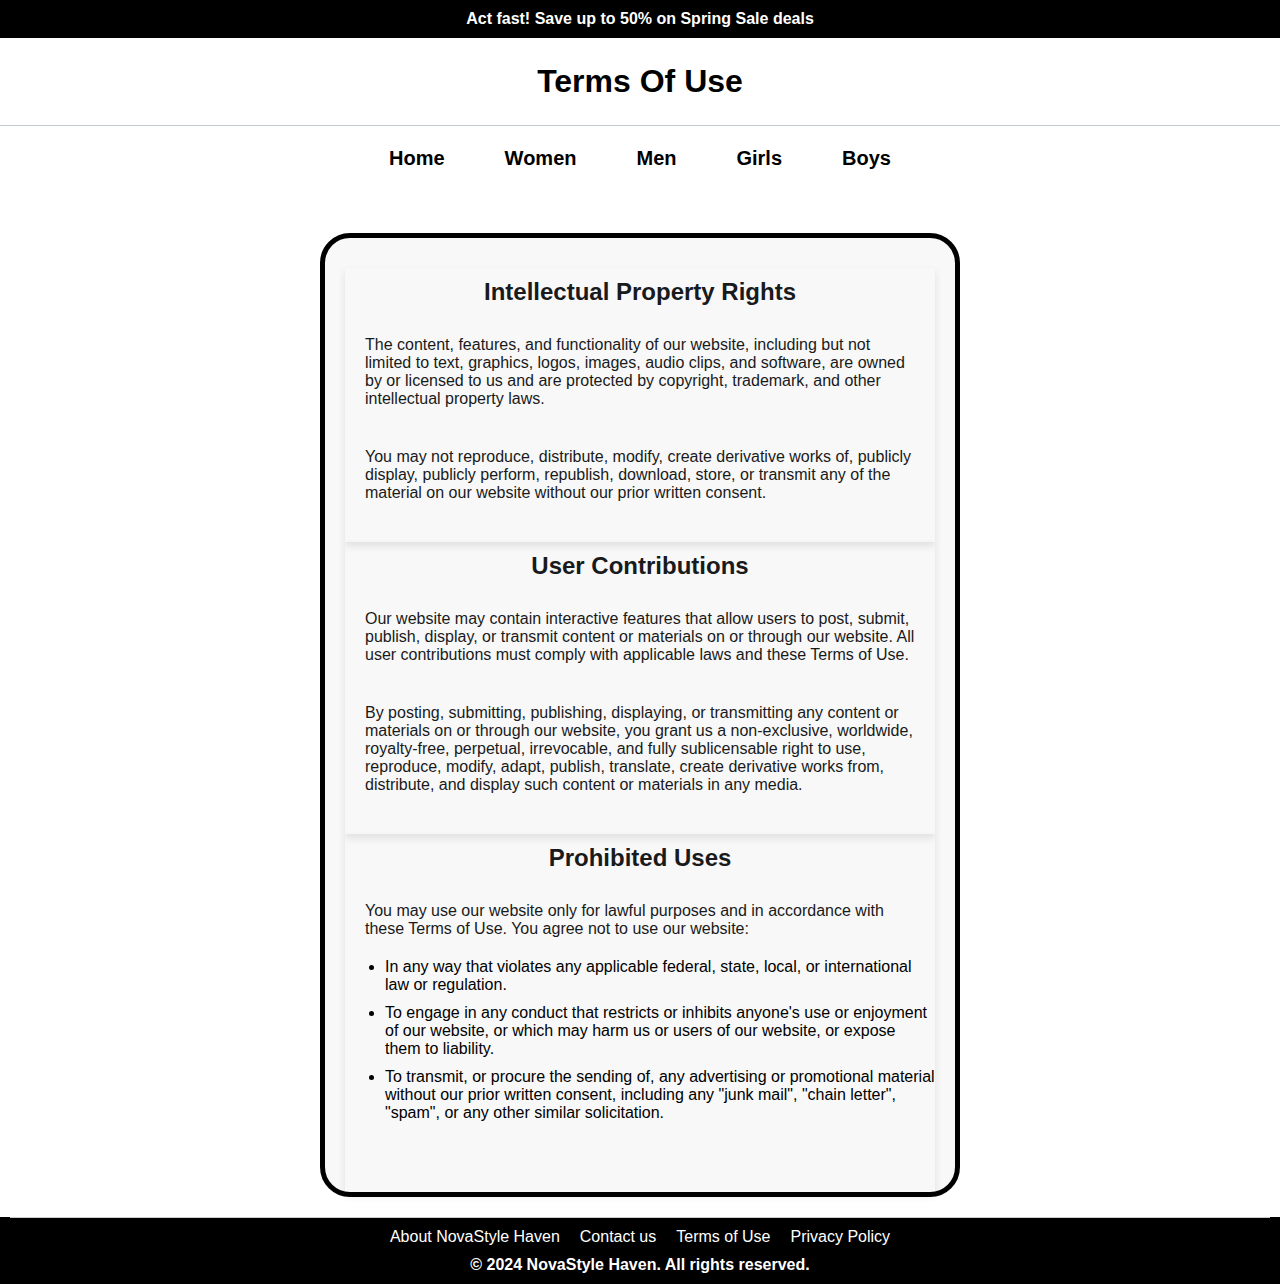
<file: terms.html>
<!DOCTYPE html>
<html lang="en">

<head>
    <meta charset="UTF-8">
    <meta name="viewport" content="width=device-width, initial-scale=1.0">
    <meta name="description" content="Terms Of use of NovaStyle Haven">
    <link rel="stylesheet" href="./terms.css">
    <title>Terms Of Use</title>
</head>

<body>
    <header class="fade-in">
        <p>
            <strong>Act fast! Save up to 50% on Spring Sale deals</strong>
        </p>

        <h1>Terms Of Use</h1>

        <nav>
            <ul>
                <li id="home" class="a"><a href="index.html">Home</a></li>
                <li id="women" class="a"><a href="women.html">Women</a></li>
                <li id="men" class="a"><a href="men.html">Men</a></li>
                <li id="girls" class="a"><a href="girls.html">Girls</a>
                <li id="boys" class="a"><a href="boys.html">Boys</a>
            </ul>
        </nav>
    </header>


    <main class="fade-in" id="terms">
        <section class="tou">
            <h2>Intellectual Property Rights</h2>
            <p>The content, features, and functionality of our website, including but not limited to text, graphics, logos, images, audio clips, and software, are owned by or licensed to us and are protected by copyright, trademark, and other intellectual property laws.</p>
            <p>You may not reproduce, distribute, modify, create derivative works of, publicly display, publicly perform, republish, download, store, or transmit any of the material on our website without our prior written consent.</p>
        </section>
    
        <section class="tou">
            <h2>User Contributions</h2>
            <p>Our website may contain interactive features that allow users to post, submit, publish, display, or transmit content or materials on or through our website. All user contributions must comply with applicable laws and these Terms of Use.</p>
            <p>By posting, submitting, publishing, displaying, or transmitting any content or materials on or through our website, you grant us a non-exclusive, worldwide, royalty-free, perpetual, irrevocable, and fully sublicensable right to use, reproduce, modify, adapt, publish, translate, create derivative works from, distribute, and display such content or materials in any media.</p>
        </section>

        <section class="tou">
          <h2>Prohibited Uses</h2>
          <p>
            You may use our website only for lawful purposes and in accordance with these Terms of Use. You agree not to use our website:
            <ul>
              <li>In any way that violates any applicable federal, state, local, or international law or regulation.</li>
              <li>To engage in any conduct that restricts or inhibits anyone's use or enjoyment of our website, or which may harm us or users of our website, or expose them to liability.</li>
              <li>To transmit, or procure the sending of, any advertising or promotional material without our prior written consent, including any "junk mail", "chain letter", "spam", or any other similar solicitation.</li>
            </ul>
          </p>
      </section>    
    </main>

    <footer class="fade-in">
        <section id="info">
            <ul>
                <li>
                    <a href="about.html">About NovaStyle Haven</a>
                </li>
                <li>
                    <a href="contact.html">Contact us</a>
                </li>
                <li>
                    <a href="terms.html">Terms of Use</a>
                </li>
                <li>
                    <a href="privacy.html">Privacy Policy</a>
                </li>
            </ul>
            <span><small>&copy; 2024 NovaStyle Haven. All rights reserved.</small></span>
        </section>
    </footer>

    <script src="./index.js"></script>
</body>

</html>
</file>
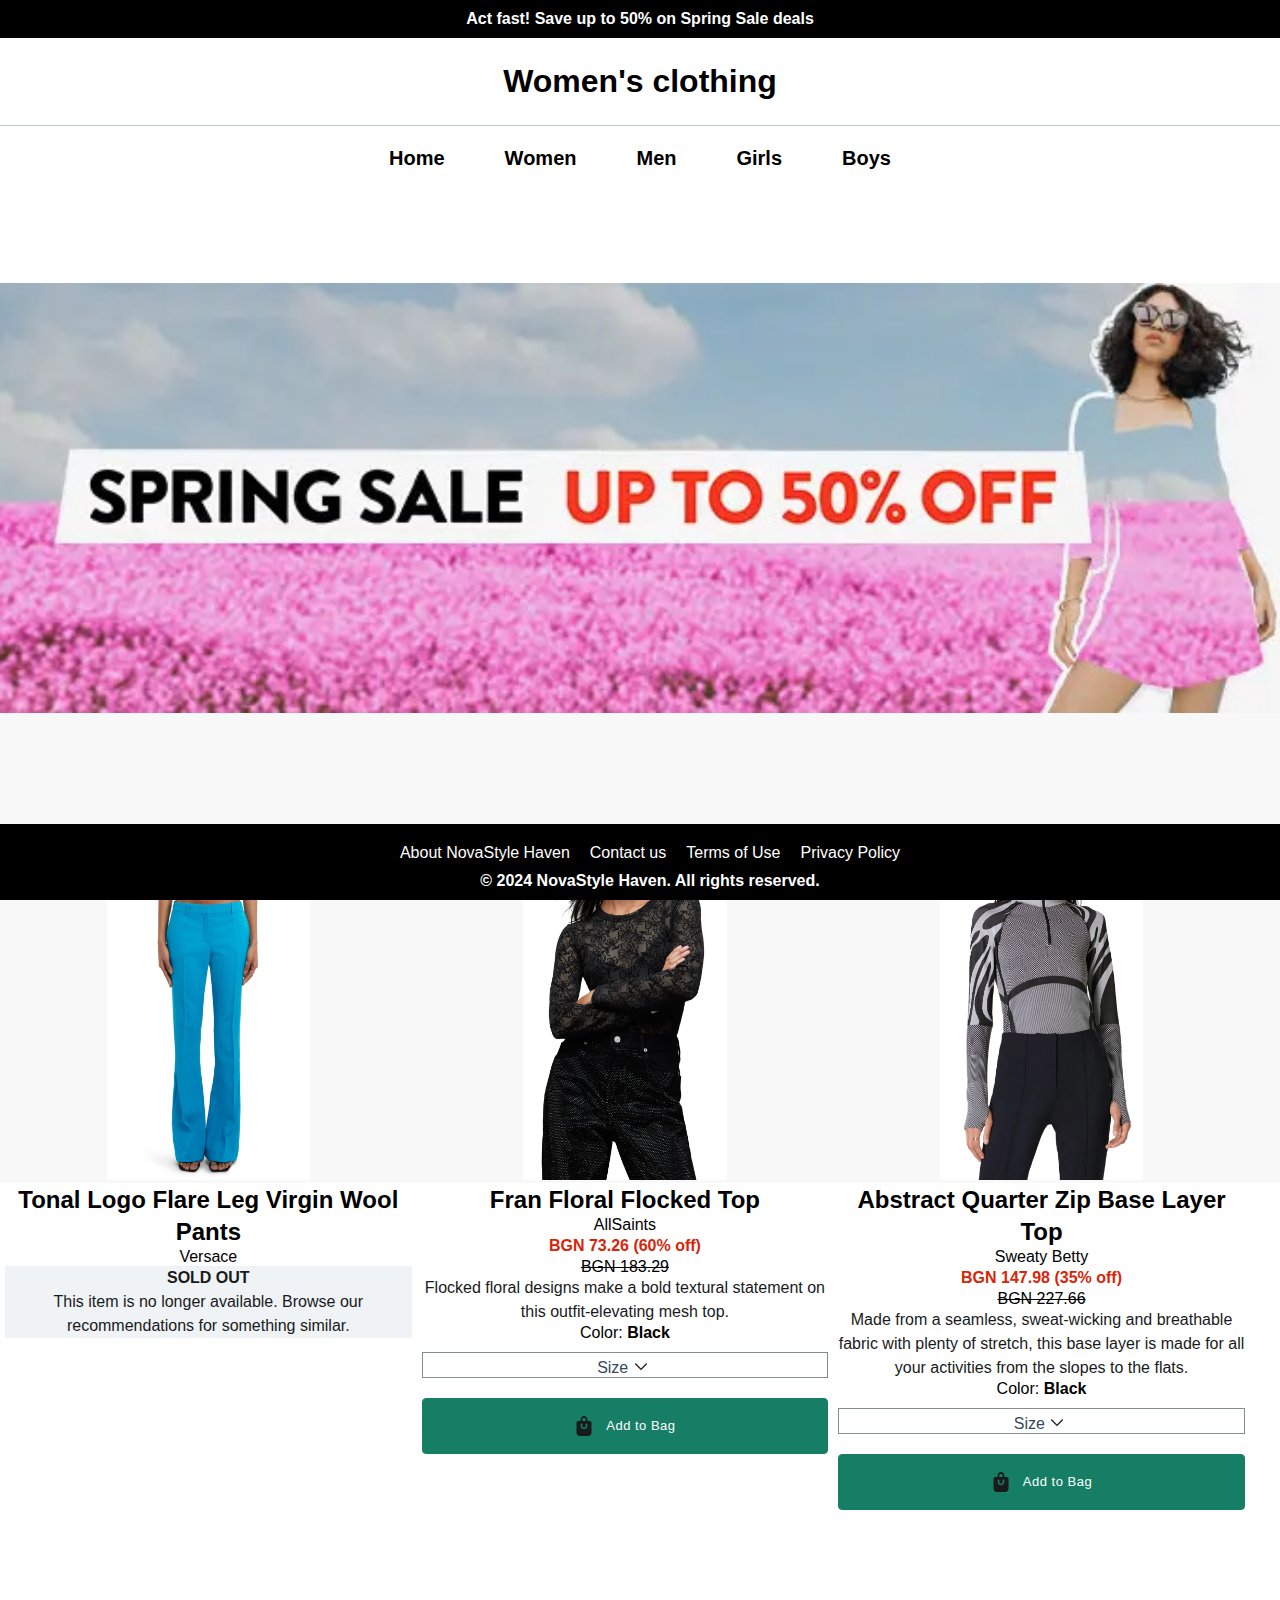
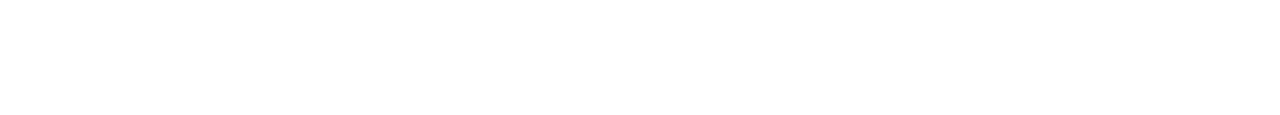
<file: women.html>
<!DOCTYPE html>
<html lang="en">

<head>
    <meta charset="UTF-8">
    <meta name="viewport" content="width=device-width, initial-scale=1.0">
    <meta name="description" content="You can find women's clothing">
    <link rel="stylesheet" href="./women.css">
    <title>Women's clothing</title>
</head>

<body>
    <header class="fade-in">
        <p>
            <strong>Act fast! Save up to 50% on Spring Sale deals</strong>
        </p>

        <h1>Women's clothing</h1>

        <nav>
            <ul>
                <li id="home" class="a"><a href="index.html">Home</a></li>
                <li id="women" class="a"><a href="women.html">Women</a></li>
                <li id="men" class="a"><a href="men.html">Men</a></li>
                <li id="girls" class="a"><a href="girls.html">Girls</a>
                <li id="boys" class="a"><a href="boys.html">Boys</a>
            </ul>
        </nav>

    </header>


    <main class="fade-in">
        <section class="on-sale">
            <div class="sale-container">
                <img src="./products/women/OnSaleWomenMobile.jpg" width="100%;" alt="OnSaleWomen.jpg">
            </div>
        </section>

        <section class="products">
            <div class="products-container">
                <div class="product">
                    <img src="./products/women/clothing/product1.jpg" width="50%;" alt="Product 1">
                    <h2>Tonal Logo Flare Leg Virgin Wool Pants</h2>
                    <span class="brand" itemprop="name">Versace</span>
                    <div class="sold">
                        <h3>
                            <strong>SOLD OUT</strong>
                        </h3>
                        <p>This item is no longer available. Browse our recommendations for something similar.</p>
                    </div>
                </div>

                <div class="product">
                    <img src="./products/women/clothing/product2.jpg" width="50%;" alt="Product 2">
                    <h2>Fran Floral Flocked Top</h2>
                    <span class="brand" itemprop="name">AllSaints</span>
                    <p style="font-weight: bold; color: #d82508 !important;">BGN 73.26 (60% off)</p>
                    <div class="previous-price">
                        <div class="pp-container">
                            <span aria-hidden="true">BGN 183.29</span>
                        </div>
                    </div>
                    <div>
                        <p>Flocked floral designs make a bold textural statement on this outfit-elevating mesh top.</p>
                    </div>
                    <div>
                        <div>
                            <span>
                                Color:
                                <strong>Black</strong>
                            </span>
                        </div>
                    </div>

                    <div class="size-menu">
                        <li>
                            <span>Size
                                <svg width="20px" height="20px" viewBox="0 0 30 15" fill="none"
                                    xmlns="http://www.w3.org/2000/svg" data-testid="svg_IconChevronDown" class="qegh1">
                                    <path
                                        d="M20.7071 8.29289C20.3166 7.90237 19.6834 7.90237 19.2929 8.29289L12 15.5858L4.70711 8.29289C4.31658 7.90237 3.68342 7.90237 3.29289 8.29289C2.90237 8.68342 2.90237 9.31658 3.29289 9.70711L11.2929 17.7071C11.4804 17.8946 11.7348 18 12 18C12.2652 18 12.5196 17.8946 12.7071 17.7071L20.7071 9.70711C21.0976 9.31658 21.0976 8.68342 20.7071 8.29289Z"
                                        fill="#191A1B"></path>
                                </svg>
                            </span>
                            <ul class="dropdown">
                                <li>XS</li>
                                <li>S</li>
                                <li>M</li>
                                <li>L</li>
                                <li>XL - Only a few left</li>
                                <li>XXL</li>
                            </ul>
                        </li>
                    </div>

                    <div class="WWHwe" id="controls-ADD_TO_BAG-product-page" aria-controls="ADD_TO_BAG-product-page"
                        style="position: relative;">
                        <div><button onclick="sendMessage()" id="product-page-add-to-bag-button"
                                class="qiTXg DGAJW OICoT OaJef cS91h I_0O9 btBnB E9j5R"><svg width="20px" height="20px"
                                    viewBox="0 0 24 24" fill="none" xmlns="http://www.w3.org/2000/svg"
                                    data-testid="svg_IconShoppingBagFilled" class="q0aEo">
                                    <path fill-rule="evenodd" clip-rule="evenodd"
                                        d="M8 4C8 1.79086 9.79086 0 12 0C14.2091 0 16 1.79086 16 4V6H19C20.1046 6 21 6.89543 21 8V20C21 22.2091 19.2091 24 17 24H7C4.79086 24 3 22.2091 3 20V8C3 6.89543 3.89543 6 5 6H8V4ZM14 4V6H10V4C10 2.89543 10.8954 2 12 2C13.1046 2 14 2.89543 14 4ZM12 16C14.2091 16 16 14.2091 16 12L16 10C16 9.44771 15.5523 9 15 9C14.4477 9 14 9.44772 14 10L14 12C14 13.1046 13.1046 14 12 14C10.8954 14 10 13.1046 10 12V10C10 9.44772 9.55228 9 9 9C8.44771 9 8 9.44772 8 10V12C8 14.2091 9.79086 16 12 16Z"
                                        fill="#191A1B"></path>
                                </svg><span class="dls-ihm460">Add to Bag</span></button></div>
                    </div>
                </div>

                <div class="product">
                    <img src="./products/women/clothing/product3.jpg" width="50%;" alt="Product 3">
                    <h2>Abstract Quarter Zip Base Layer Top</h2>
                    <span class="brand" itemprop="name">Sweaty Betty</span>
                    <p style="font-weight: bold; color: #d82508 !important;">BGN 147.98 (35% off)</p>
                    <div class="previous-price">
                        <div class="pp-container">
                            <span aria-hidden="true">BGN 227.66</span>
                        </div>
                    </div>
                    <div>
                        <p>Made from a seamless, sweat-wicking and breathable fabric with plenty of stretch, this base
                            layer is made for all your activities from the slopes to the flats.</p>
                    </div>
                    <div>
                        <div>
                            <span>
                                Color:
                                <strong>Black</strong>
                            </span>
                        </div>
                    </div>

                    <div class="size-menu">
                        <li>
                            <span>Size
                                <svg width="20px" height="20px" viewBox="0 0 30 15" fill="none"
                                    xmlns="http://www.w3.org/2000/svg" data-testid="svg_IconChevronDown" class="qegh1">
                                    <path
                                        d="M20.7071 8.29289C20.3166 7.90237 19.6834 7.90237 19.2929 8.29289L12 15.5858L4.70711 8.29289C4.31658 7.90237 3.68342 7.90237 3.29289 8.29289C2.90237 8.68342 2.90237 9.31658 3.29289 9.70711L11.2929 17.7071C11.4804 17.8946 11.7348 18 12 18C12.2652 18 12.5196 17.8946 12.7071 17.7071L20.7071 9.70711C21.0976 9.31658 21.0976 8.68342 20.7071 8.29289Z"
                                        fill="#191A1B"></path>
                                </svg>
                            </span>
                            <ul class="dropdown">
                                <li>XS</li>
                                <li>S</li>
                                <li>M</li>
                                <li>L</li>
                                <li>XL</li>
                                <li>XXL</li>
                            </ul>
                        </li>
                    </div>

                    <div style="margin-bottom: 200px;" class="WWHwe" id="controls-ADD_TO_BAG-product-page"
                        aria-controls="ADD_TO_BAG-product-page" style="position: relative;">
                        <div><button onclick="sendMessage()" id="product-page-add-to-bag-button"
                                class="qiTXg DGAJW OICoT OaJef cS91h I_0O9 btBnB E9j5R"><svg width="20px" height="20px"
                                    viewBox="0 0 24 24" fill="none" xmlns="http://www.w3.org/2000/svg"
                                    data-testid="svg_IconShoppingBagFilled" class="q0aEo">
                                    <path fill-rule="evenodd" clip-rule="evenodd"
                                        d="M8 4C8 1.79086 9.79086 0 12 0C14.2091 0 16 1.79086 16 4V6H19C20.1046 6 21 6.89543 21 8V20C21 22.2091 19.2091 24 17 24H7C4.79086 24 3 22.2091 3 20V8C3 6.89543 3.89543 6 5 6H8V4ZM14 4V6H10V4C10 2.89543 10.8954 2 12 2C13.1046 2 14 2.89543 14 4ZM12 16C14.2091 16 16 14.2091 16 12L16 10C16 9.44771 15.5523 9 15 9C14.4477 9 14 9.44772 14 10L14 12C14 13.1046 13.1046 14 12 14C10.8954 14 10 13.1046 10 12V10C10 9.44772 9.55228 9 9 9C8.44771 9 8 9.44772 8 10V12C8 14.2091 9.79086 16 12 16Z"
                                        fill="#191A1B"></path>
                                </svg><span class="dls-ihm460">Add to Bag</span></button></div>
                    </div>
                </div>
                <!-- Add more product items here -->
            </div>
        </section>
    </main>

    <footer class="fade-in">
        <section id="info">
            <ul>
                <li>
                    <a href="about.html">About NovaStyle Haven</a>
                </li>
                <li>
                    <a href="contact.html">Contact us</a>
                </li>
                <li>
                    <a href="terms.html">Terms of Use</a>
                </li>
                <li>
                    <a href="privacy.html">Privacy Policy</a>
                </li>
            </ul>
            <span><small>&copy; 2024 NovaStyle Haven. All rights reserved.</small></span>
        </section>
    </footer>

    <script src="./addToBag.js"></script>
    <script src="./sizeMenu.js"></script>

</body>

</html>
</file>
<file: index.css>
/* Body elements fade in */

@keyframes fadeIn {
    from {
        opacity: 0;
    }

    to {
        opacity: 1;
    }
}


.fade-in {
    animation: fadeIn 1.5s ease-in-out forwards;
}


/* Body */

body {
    height: 100vh;
    font-family: "Brandon Text", Arial, sans-serif;
}

/* Navigation*/

header p {
    background-color: black;
    color: white;
    text-align: center;
    padding: 10px 10px;
}

header p a {
    color: white;
}

nav {
    width: 100%;
    text-align: center;
    height: 45px;
    background-color: white;
    /* line-height: 0px; */
    overflow: hidden;
    font-size: 2.5vw;
}

nav ul {
    list-style: none;
    display: flex;
    justify-content: center;
    margin: 0;
}

nav li {
    padding-left: 15px;
    padding-right: 15px;
}

nav a {
    position: relative;
    text-decoration: none;
    color: black;
    font-weight: bold;
    font-size: 20px;
}

nav a:after {
    content: "";
    position: absolute;
    background-color: olive;
    height: 3px;
    width: 0;
    left: 0;
    bottom: -10px;
    transition: 0.3s;
}

nav a:hover {
    color: black;
    text-decoration: none;
}

nav a:hover:after {
    width: 100%;
}

header h1 {
    text-align: center;
    padding: 25px;
    border-bottom: 1px solid #c2cbcd;
}

*,
*:before,
*:after {
    padding: 0;
    margin: 0;
}

#home {
    padding: 10px;
}

#women {
    padding: 10px;
}

#men {
    padding: 10px;
}

#girls {
    padding: 10px;
}

#boys {
    padding: 10px;
}

/* Main */

* {
    box-sizing: border-box
}

.mySlides {
    display: none
}

img {
    vertical-align: middle;
}

/* Slideshow container */
.container {
    max-width: 1000px;
    position: relative;
    margin: auto;
}

/* Next & previous buttons */
.prev,
.next {
    cursor: pointer;
    position: absolute;
    top: 50%;
    width: auto;
    padding: 16px;
    margin-top: -22px;
    /* color: white; */
    color: #191a1b;
    font-weight: bold;
    font-size: 18px;
    transition: 0.6s ease;
    border-radius: 0 3px 3px 0;
    user-select: none;
}

/* Position the "next button" to the right */
.next {
    right: 0;
    border-radius: 3px 0 0 3px;
}

/* On hover, add a black background color with a little bit see-through */
.prev:hover,
.next:hover {
    color: white;
    background-color: rgba(0, 0, 0, 0.8);
}

/* Caption text */
.text {
    color: #f2f2f2;
    font-size: 15px;
    padding: 8px 12px;
    position: absolute;
    bottom: 8px;
    width: 100%;
    text-align: center;
}

/* Number text (1/3 etc) */
.numbertext {
    color: #f2f2f2;
    font-size: 12px;
    padding: 8px 12px;
    position: absolute;
    top: 0;
}

/* The dots/bullets/indicators */
.dot {
    cursor: pointer;
    height: 15px;
    width: 15px;
    margin: 0 2px;
    background-color: #bbb;
    border-radius: 50%;
    display: inline-block;
    transition: background-color 0.6s ease;
}

.active,
.dot:hover {
    background-color: #717171;
}

/* Fading animation */
.fade {
    animation-name: fade;
    animation-duration: 1.5s;
}

@keyframes fade {
    from {
        opacity: .4
    }

    to {
        opacity: 1
    }
}


main {
    background-color: rgba(25, 26, 27, 0.03);
    height: 100vh;
}


main {
    margin-left: 450px;
    /* padding: 50px 20px 50px 0px; */
    position: relative;
    z-index: 1;
}

.container::after {
    content: "";
    display: table;
    clear: both;
}

/* Footer */


footer {
    /* bottom: 0; */
    background-color: black;
    color: #fff;
    text-align: center;
    padding: 0px 10px 10px 10px;
    margin-left: 250px;
}

#info {
    color: black;
    padding-top: 10px;
    margin: 0;

}

#info ul {
    display: flex;
    flex-flow: row wrap;
    list-style-type: none;
    text-align: center;
    justify-content: center;
    padding-bottom: 10px;
}

#info li a {
    position: relative;
    text-decoration: none;
    color: white;
    font-size: 1rem;
}

#info li a:hover {
    color: silver;
}

#info li {
    padding-left: 10px;
    padding-right: 10px;
}

#info span {
    color: white;
    padding-bottom: 0;
}

small {
    color: white;
    font-weight: 700;
    font-size: 16px;
}


/* Responsiveness */


/* On smaller screens, decrease text size */
@media only screen and (max-width: 300px) {

    .prev,
    .next,
    .text {
        font-size: 11px
    }
}


@media screen and (max-width: 767px) {
    body {
        margin: 0;
        position: relative;
    }

    nav {
        width: 100%;
        height: auto;
        position: static;
        padding: 10px 0;
        margin-bottom: 50px;
    }

    nav ul {
        display: flex;
        flex-direction: row;
        justify-content: space-around;
        align-items: center;
        padding: 0;
        margin: 0;
    }

    nav ul li {
        margin-bottom: 0;
    }

    nav ul li a {
        padding: 5px 8px;
        font-size: 14px;
    }

    header {
        margin-left: 0;
    }

    header h1 {
        text-align: center;
        font-size: 24px;
    }

    main {
        margin: 0;
        height: auto;
    }

    .product {
        float: none;
        margin: 0 auto;
        width: 90%;
        margin-bottom: 20px;
    }

    footer {
        position: absolute;
        bottom: 0;
        margin: 0;
    }
}


/* On larger screens */
@media screen and (min-width: 1024px) {
    body {
        margin: 0;
        font-size: 16px; /* Adjust font size for larger screens */
    }

    header {
        margin-left: 0;
    }
    
    nav {
        margin-bottom: 100px;
        height: auto;

    }

    #home {
        padding: 10px 30px;
    }
    
    #women {
        padding: 10px 30px;
    }
    
    #men {
        padding: 10px 30px;
    }
    
    #girls {
        padding: 10px 30px;
    }
    
    #boys {
        padding: 10px 30px;
    }

    main {
        margin: 0 auto;
        width: 100%;
    }

    footer {
        margin-left: 0px; /* Adjust margin for footer */
        width: 100%;
    }

    .container {
        margin: auto;
    }

    .product {
        width: calc(33.33% - 20px); /* Adjust width for product items */
    }
}
</file>
<file: about.css>
/* Body elements fade in */

@keyframes fadeIn {
    from {
        opacity: 0;
    }

    to {
        opacity: 1;
    }
}


.fade-in {
    animation: fadeIn 1.5s ease-in-out forwards;
}


/* Body */

body {
    height: 100vh;
    font-family: "Brandon Text", Arial, sans-serif;
}

/* Navigation*/

header p {
    background-color: black;
    color: white;
    text-align: center;
    padding: 10px 10px;
}

header p a {
    color: white;
}

nav {
    width: 100%;
    text-align: center;
    height: 45px;
    background-color: white;
    /* line-height: 0px; */
    overflow: hidden;
    font-size: 2.5vw;
}

nav ul {
    list-style: none;
    display: flex;
    justify-content: center;
    margin: 0;
}

nav li {
    padding-left: 15px;
    padding-right: 15px;
}

nav a {
    position: relative;
    text-decoration: none;
    color: black;
    font-weight: bold;
    font-size: 20px;
}

nav a:after {
    content: "";
    position: absolute;
    background-color: olive;
    height: 3px;
    width: 0;
    left: 0;
    bottom: -10px;
    transition: 0.3s;
}

nav a:hover {
    color: black;
    text-decoration: none;
}

nav a:hover:after {
    width: 100%;
}

header h1 {
    text-align: center;
    padding: 25px;
    border-bottom: 1px solid #c2cbcd;
}

*,
*:before,
*:after {
    padding: 0;
    margin: 0;
}

#home {
    padding: 10px;
}

#women {
    padding: 10px;
}

#men {
    padding: 10px;
}

#girls {
    padding: 10px;
}

#boys {
    padding: 10px;
}

/* Main */

* {
    box-sizing: border-box
}


main {
    background-color: rgba(25, 26, 27, 0.03);
}

main {
    margin-left: 450px;
    /* padding: 50px 20px 50px 0px; */
    position: relative;
    z-index: 1;
}

.aa {
    font-family: Arial, Helvetica, sans-serif;
    color: #191a1b;
    margin: 40px 0px;
    justify-content: center;
    text-align: center;
}

.aa h2 {
    padding-bottom: 10px;
}

.aa ul {
    list-style: none;
}


h2 {
    color: #191a1b;
}

a.text-secondary:focus, a.text-secondary:hover {
    text-decoration: none;
    color: #22343e;
} 
/* Footer */


footer {
    /* bottom: 0; */
    background-color: black;
    color: #fff;
    text-align: center;
    padding: 0px 10px 10px 10px;
    margin-left: 250px;
}

#info {
    color: black;
    border-top: 1px solid #ccc;
    padding-top: 10px;
    margin: 0;

}

#info ul {
    display: flex;
    flex-flow: row wrap;
    list-style-type: none;
    text-align: center;
    justify-content: center;
    padding-bottom: 10px;
}

#info li a {
    position: relative;
    text-decoration: none;
    color: white;
    font-size: 1rem;
}

#info li a:hover {
    color: silver;
}

#info li {
    padding-left: 10px;
    padding-right: 10px;
}

#info span {
    color: white;
    padding-bottom: 0;
}

small {
    color: white;
    font-weight: 700;
    font-size: 16px;
}


/* Responsiveness */


/* On smaller screens, decrease text size */
@media only screen and (max-width: 300px) {

    .prev,
    .next,
    .text {
        font-size: 11px
    }
}


@media screen and (max-width: 767px) {
    body {
        margin: 0;
        position: relative;
    }

    nav {
        width: 100%;
        height: auto;
        position: static;
        padding: 10px 0;
    }

    nav ul {
        display: flex;
        flex-direction: row;
        justify-content: space-around;
        align-items: center;
        padding: 0;
        margin: 0;
    }

    nav ul li {
        margin-bottom: 0;
    }

    nav ul li a {
        padding: 5px 8px;
        font-size: 14px;
    }

    header {
        margin-left: 0;
    }

    header h1 {
        text-align: center;
        font-size: 24px;
    }

    main {
        margin: 0 auto;
        width: 100%;
    }
    main h2 {
        padding: 10px;
    }
    main p {
        padding: 20px;
    }

    .product {
        float: none;
        margin: 0 auto;
        width: 90%;
        margin-bottom: 20px;
    }

    footer {
        bottom: 0;
        margin: 0;
    }
}

/* On larger screens */
@media screen and (min-width: 1024px) {
    body {
        margin: 0;
        font-size: 16px; /* Adjust font size for larger screens */
    }

    header {
        margin-left: 0;
    }
    
    nav {
        margin-bottom: 100px;
        height: auto;

    }

    #home {
        padding: 10px 30px;
    }
    
    #women {
        padding: 10px 30px;
    }
    
    #men {
        padding: 10px 30px;
    }
    
    #girls {
        padding: 10px 30px;
    }
    
    #boys {
        padding: 10px 30px;
    }

    main {
        margin: 0 auto;
        width: 50%;
    }
    main h2 {
        padding: 10px;
    }
    main p {
        padding: 20px;
    }
    footer {
        position: absolute;
        bottom: 0;
        margin: 0 auto;
        margin-left: 0px; /* Adjust margin for footer */
        width: 100%;
    }
}
</file>
<file: boys.css>
/* Body elements fade in */

@keyframes fadeIn {
    from {
        opacity: 0;
    }

    to {
        opacity: 1;
    }
}


.fade-in {
    animation: fadeIn 1.5s ease-in-out forwards;
}

body {
    height: 100vh;
    font-family: "Brandon Text", Arial, sans-serif;
}

/* Navigation*/

header p {
    background-color: black;
    color: white;
    text-align: center;
    padding: 10px 10px;
}

header p a {
    color: white;
}

nav {
    width: 100%;
    text-align: center;
    height: 45px;
    background-color: white;
    /* line-height: 0px; */
    overflow: hidden;
    font-size: 2.5vw;
}

nav ul {
    list-style: none;
    display: flex;
    justify-content: center;
    margin: 0;
}

nav li {
    float: left;
    position: relative;
    width:auto;
    padding-left: 15px;
    padding-right: 15px;
}

nav a {
    position: relative;
    text-decoration: none;
    color: black;
    font-weight: bold;
    font-size: 20px;
}

nav a:after {
    content: "";
    position: absolute;
    background-color: olive;
    height: 3px;
    width: 0;
    left: 0;
    bottom: -10px;
    transition: 0.3s;
}

nav a:hover {
    color: black;
    text-decoration: none;
}

nav a:hover:after {
    width: 100%;
}

header h1 {
    text-align: center;
    padding: 25px;
    border-bottom: 1px solid #c2cbcd;
}

*,
*:before,
*:after {
    padding: 0;
    margin: 0;
}

#home {
    padding: 10px;
}

#women {
    padding: 10px;
}

#men {
    padding: 10px;
}

#girls {
    padding: 10px;
}

#boys {
    padding: 10px;
}

main {
    background-color: rgba(25, 26, 27, 0.03);
    height: 100vh;
}


main {
    margin-left: 450px;
    /* padding: 50px 20px 50px 0px; */
    position: relative;
    z-index: 1;
}

/* Products */


.products {
    display: flex;
    flex-flow: row wrap;
    /* justify-content: space-between; */
    margin-top: 20px;
}

.products h2 {
    line-height: 2rem;
    font-weight: 700;
    font-size: 1.5rem;
    color: black;
    letter-spacing: 0em;
    margin: 0px;
}

.products a {
    color: black;
    text-decoration: none;
}

.products a:hover {
    color: orangered;
}

.products-container::after {
    content: "";
    display: table;
    clear: both;
}

.product {
    float: left;
    width: 27.45%;
    padding: 5px;
    /* padding: 5px 5px 5px 27px; */
    height: auto;
}

.product button {
    margin-top: 20px;
}


#size-filter-product-page-anchor {
    width: auto;
}

.s3ej8 {
    cursor: pointer;
    position: relative;
    border: 1px solid #647175;
    width: 100%;
    padding: 12px 15px;
    outline: 0;
}

.diMZs {
    padding: 16px !important;
}

.bDKFr {
    cursor: pointer;
    position: relative;
    border: 1px solid #838d91;
    width: 100%;
    padding: 12px 16px;
    outline: 0;
}

.qegh1 {
    margin-left: auto;
}


/* Size Dropdown Menu */

.size-menu {
    border: 1px solid #838d91;
    list-style: none;
    position: relative;
    margin-top: 10px;
    /* Ensure the parent div is positioned relative */
}

.size-menu span {
    color: #34495e;
    text-decoration: none;
}

.dropdown {
    border: 1px solid #838d91;
    display: none;
    /* Initially hide the dropdown */
    position: absolute;
    top: 100%;
    /* Position the dropdown below the parent */
    left: 0;
    width: 100%;
    /* Make the dropdown full width */
    background-color: white;
    /* Add a background color */
    z-index: 999;
    /* Ensure the dropdown appears above other content */
}

.size-menu:hover .dropdown {
    display: block;
    /* Show the dropdown when the parent is hovered */
}

.dropdown li {
    display: block;
    padding: 5px;
    /* Add padding for better spacing */
    cursor: pointer;
}

.dropdown li:hover {
    background-color: #f0f0f0;
    /* Change background color on hover */
}

/* Button */


.WWHwe {
    margin-bottom: 12px;
}

user agent stylesheet div {
    display: block;
    unicode-bidi: isolate;
}

.WZ7iD,
.WZ7iD a,
.WZ7iD button {
    font-size: 1rem;
    line-height: 1.5;
    font-family: Brandon Text, Arial, sans-serif;
}

.ggwqD {
    color: #191a1b;
    box-sizing: border-box;
    max-width: 1600px;
    margin: 0px auto;
    min-height: 100vh;
    padding: 0px 16px;
    overflow: hidden;
}


.qiTXg.cS91h {
    border-radius: 4px;
}

.qiTXg.OaJef {
    height: 56px;
}

.qiTXg.OICoT {
    background-color: #157e64;
    border-color: #157e64;
}

.I_0O9.btBnB {
    /* background: #191a1b none;
    border-color: #191a1b; */
    color: #fff;
    font-weight: 400;
}

.WZ7iD,
.WZ7iD a,
.WZ7iD button {
    font-size: 1rem;
    line-height: 1.5;
    font-family: Brandon Text, Arial, sans-serif;
}

a.DGAJW,
button.DGAJW {
    height: 50px;
}

.qiTXg {
    padding: 0 !important;
    letter-spacing: 0.5px;
    line-height: 1.38 !important;
}

@media only screen and (min-width: 736.1px) {
    .I_0O9 {
        font-size: 0.8125rem;
        height: 40px;
    }
}

.E9j5R {
    display: flex;
    width: 100%;
}

.I_0O9 {
    border: 1px solid;
    border-radius: 0;
    box-sizing: border-box;
    cursor: pointer;
    display: inline-flex;
    flex-direction: row;
    justify-content: center;
    align-items: center;
    outline: none;
    padding: 0 30px;
    text-align: center;
    text-decoration: none;
    transition: background .2s, border-color .2s;
}

.qiTXg svg {
    vertical-align: text-bottom;
    margin-right: 12px;
}


.brand span {
    font-family: "Brandon Text", Arial, sans-serif;
    line-height: 1.75rem;
    color: #191a1b;
    font-weight: 400;
    font-size: 1.125rem;
    letter-spacing: 0em;
}


.sold {
    background-color: #f0f3f5;
    color: #191a1b;

}

.product p {
    color: #191a1b;
    font-family: "Brandon Text", Arial, sans-serif;
    line-height: 1.5rem;
    font-weight: 400;
    font-size: 1rem;
    letter-spacing: 0em;
}

.sold h3 {
    font-family: "Brandon Text", Arial, sans-serif;
    line-height: 1.5rem;
    font-weight: 400;
    font-size: 1rem;
    letter-spacing: 0em;
}

.pp-container span {
    font-size: inherit;
    line-height: inherit;
    text-decoration: line-through;
}

/* Footer */


footer {
    position: fixed;
    left: 0;
    bottom: 0;
    width: 100%;
    background-color: black;
    color: #fff;
    text-align: center;
    padding: 10px;
    z-index: 999; /* Ensure it's above other content */
}

#info {
    color: black;
    padding-top: 10px;
    margin: 0;

}

#info ul {
    display: flex;
    flex-flow: row wrap;
    list-style-type: none;
    text-align: center;
    justify-content: center;
    padding-bottom: 10px;
}

#info li a {
    position: relative;
    text-decoration: none;
    color: white;
    font-size: 1rem;
}

#info li a:hover {
    color: silver;
}

#info li {
    padding-left: 10px;
    padding-right: 10px;
}

#info span {
    color: white;
    padding-bottom: 0;
}

small {
    color: white;
    font-weight: 700;
    font-size: 16px;
}


/* Responsiveness */

@media screen and (max-width: 767px) {
    body {
        margin: 0;
        position: relative;
        text-align: center;
    }

    nav {
        width: 100%;
        height: auto;
        position: static;
        padding: 10px 0;
    }

    nav ul {
        display: flex;
        flex-direction: row;
        justify-content: space-around;
        align-items: center;
        padding: 0;
        margin: 0;
    }

    nav ul li {
        margin-bottom: 0;
    }

    nav ul li a {
        padding: 5px 8px;
        font-size: 14px;
    }

    header {
        margin-left: 0;
    }

    header h1 {
        text-align: center;
        font-size: 24px;
    }

    main {
        margin: 0;
    }

    .product {
        float: none;
        margin: 0 auto;
        width: 90%;
        margin-bottom: 20px;
    }

    .sale-container {
        float: none;
        margin: 0 auto;
    }

    footer {
        bottom: 0;
        margin: 0;
    }
}

/* On larger screens */
@media screen and (min-width: 1024px) {
    body {
        margin: 0;
        font-size: 16px; /* Adjust font size for larger screens */
    }

    header {
        margin-left: 0;
    }
    
    nav {
        margin-bottom: 100px;
        height: auto;
    }

    #home {
        padding: 10px 30px;
    }
    
    #women {
        padding: 10px 30px;
    }
    
    #men {
        padding: 10px 30px;
    }
    
    #girls {
        padding: 10px 30px;
    }
    
    #boys {
        padding: 10px 30px;
    }

    main {
        margin: 0 auto;
        width: 100%;
    }

    footer {
        margin-left: 0px; /* Adjust margin for footer */
        width: 100%;
    }

    .on-sale {
        margin: 0 auto;
        width: 100%;
    }

    .sale-container {
        max-width: 1500px;
        margin-bottom: 150px;
    }

    .container {
        margin: auto;
    }

    .product {
        text-align: center;
        width: calc(33.33% - 20px); /* Adjust width for product items */
    }
}
</file>
<file: contact.css>
/* Body elements fade in */

@keyframes fadeIn {
    from {
        opacity: 0;
    }

    to {
        opacity: 1;
    }
}


.fade-in {
    animation: fadeIn 1.5s ease-in-out forwards;
}


/* Body */

body {
    height: 100vh;
    font-family: "Brandon Text", Arial, sans-serif;
}

/* Navigation*/

header p {
    background-color: black;
    color: white;
    text-align: center;
    padding: 10px 10px;
}

header p a {
    color: white;
}

nav {
    width: 100%;
    text-align: center;
    background-color: white;
    /* line-height: 0px; */
    overflow: hidden;
    font-size: 2.5vw;
}

nav ul {
    list-style: none;
    display: flex;
    justify-content: center;
    margin: 0;
}

nav li {
    padding-left: 15px;
    padding-right: 15px;
}

nav a {
    position: relative;
    text-decoration: none;
    color: black;
    font-weight: bold;
    font-size: 20px;
}

nav a:after {
    content: "";
    position: absolute;
    background-color: olive;
    height: 3px;
    width: 0;
    left: 0;
    bottom: -10px;
    transition: 0.3s;
}

nav a:hover {
    color: black;
    text-decoration: none;
}

nav a:hover:after {
    width: 100%;
}

header h1 {
    text-align: center;
    padding: 25px;
    border-bottom: 1px solid #c2cbcd;
}

*,
*:before,
*:after {
    padding: 0;
    margin: 0;
}

#home {
    padding: 10px;
}

#women {
    padding: 10px;
}

#men {
    padding: 10px;
}

#girls {
    padding: 10px;
}

#boys {
    padding: 10px;
}

/* Main */

* {
    box-sizing: border-box
}


main {
    background-color: rgba(25, 26, 27, 0.03);
}

main {
    margin-left: 450px;
    /* padding: 50px 20px 50px 0px; */
    position: relative;
    z-index: 1;
}

.aa {
    font-family: Arial, Helvetica, sans-serif;
    color: #191a1b;
    margin: 40px 0px;
    justify-content: center;
    text-align: center;
}

.aa h2 {
    padding-bottom: 10px;
}

.aa ul {
    list-style: none;
}


h2 {
    color: #191a1b;
}

a.text-secondary:focus, a.text-secondary:hover {
    text-decoration: none;
    color: #22343e;
} 
/* Footer */


footer {
    position: absolute;
    bottom: 0;
    background-color: black;
    color: #fff;
    text-align: center;
    padding: 0px 10px 10px 10px;
    margin-left: 250px;
}

#info {
    color: black;
    border-top: 1px solid #ccc;
    padding-top: 10px;
    margin: 0;

}

#info ul {
    display: flex;
    flex-flow: row wrap;
    list-style-type: none;
    text-align: center;
    justify-content: center;
    padding-bottom: 10px;
}

#info li a {
    position: relative;
    text-decoration: none;
    color: white;
    font-size: 1rem;
}

#info li a:hover {
    color: silver;
}

#info li {
    padding-left: 10px;
    padding-right: 10px;
}

#info span {
    color: white;
    padding-bottom: 0;
}

small {
    color: white;
    font-weight: 700;
    font-size: 16px;
}


/* Responsiveness */


/* On smaller screens, decrease text size */
@media only screen and (max-width: 300px) {

    .prev,
    .next,
    .text {
        font-size: 11px
    }
}


@media screen and (max-width: 767px) {
    body {
        margin: 0;
        position: relative;
    }

    nav {
        width: 100%;
        height: auto;
        position: static;
        padding: 10px 0;
    }

    nav ul {
        display: flex;
        flex-direction: row;
        justify-content: space-around;
        align-items: center;
        padding: 0;
        margin: 0;
    }

    nav ul li {
        margin-bottom: 0;
    }

    nav ul li a {
        padding: 5px 8px;
        font-size: 14px;
    }

    header {
        margin-left: 0;
    }

    header h1 {
        text-align: center;
        font-size: 24px;
    }

    main {
        margin: 0;
    }

    main h2 {
        padding: 10px;
    }
    main p {
        padding: 20px;
    }

    footer {
        bottom: 0;
        margin: 0;
    }
}

/* On larger screens */
@media screen and (min-width: 1024px) {
    body {
        margin: 0;
        font-size: 16px; /* Adjust font size for larger screens */
    }

    header {
        margin-left: 0;
    }
    
    nav {
        margin-bottom: 100px;
        height: auto;

    }

    #home {
        padding: 10px 30px;
    }
    
    #women {
        padding: 10px 30px;
    }
    
    #men {
        padding: 10px 30px;
    }
    
    #girls {
        padding: 10px 30px;
    }
    
    #boys {
        padding: 10px 30px;
    }

    main {
        margin: 0 auto;
        width: 50%;
    }
    main h2 {
        padding: 10px;
    }
    main p {
        padding: 20px;
    }
    footer {
        position: absolute;
        bottom: 0;
        margin: 0 auto;
        margin-left: 0px; /* Adjust margin for footer */
        width: 100%;
    }
}
</file>
<file: girls.css>
/* Body elements fade in */

@keyframes fadeIn {
    from {
        opacity: 0;
    }

    to {
        opacity: 1;
    }
}


.fade-in {
    animation: fadeIn 1.5s ease-in-out forwards;
}

body {
    height: 100vh;
    font-family: "Brandon Text", Arial, sans-serif;
}

/* Navigation*/

header p {
    background-color: black;
    color: white;
    text-align: center;
    padding: 10px 10px;
}

header p a {
    color: white;
}

nav {
    width: 100%;
    text-align: center;
    height: 45px;
    background-color: white;
    /* line-height: 0px; */
    overflow: hidden;
    font-size: 2.5vw;
}

nav ul {
    list-style: none;
    display: flex;
    justify-content: center;
    margin: 0;
}

nav li {
    padding-left: 15px;
    padding-right: 15px;
}

nav a {
    position: relative;
    text-decoration: none;
    color: black;
    font-weight: bold;
    font-size: 20px;
}

nav a:after {
    content: "";
    position: absolute;
    background-color: olive;
    height: 3px;
    width: 0;
    left: 0;
    bottom: -10px;
    transition: 0.3s;
}

nav a:hover {
    color: black;
    text-decoration: none;
}

nav a:hover:after {
    width: 100%;
}

header h1 {
    text-align: center;
    padding: 25px;
    border-bottom: 1px solid #c2cbcd;
}

*,
*:before,
*:after {
    padding: 0;
    margin: 0;
}

#home {
    padding: 10px;
}

#women {
    padding: 10px;
}

#men {
    padding: 10px;
}

#girls {
    padding: 10px;
}

#boys {
    padding: 10px;
}

main {
    background-color: rgba(25, 26, 27, 0.03);
    height: 100vh;
}


main {
    margin-left: 450px;
    /* padding: 50px 20px 50px 0px; */
    position: relative;
    z-index: 1;
}

/* Products */


.products {
    display: flex;
    flex-flow: row wrap;
    /* justify-content: space-between; */
    margin-top: 20px;
}

.products h2 {
    line-height: 2rem;
    font-weight: 700;
    font-size: 1.5rem;
    color: black;
    letter-spacing: 0em;
    margin: 0px;
}

.products a {
    color: black;
    text-decoration: none;
}

.products a:hover {
    color: orangered;
}

.products-container::after {
    content: "";
    display: table;
    clear: both;
}

.product {
    float: left;
    width: 27.45%;
    padding: 5px;
    /* padding: 5px 5px 5px 27px; */
    height: auto;
}

.product button {
    margin-top: 20px;
}


#size-filter-product-page-anchor {
    width: auto;
}

.s3ej8 {
    cursor: pointer;
    position: relative;
    border: 1px solid #647175;
    width: 100%;
    padding: 12px 15px;
    outline: 0;
}

.diMZs {
    padding: 16px !important;
}

.bDKFr {
    cursor: pointer;
    position: relative;
    border: 1px solid #838d91;
    width: 100%;
    padding: 12px 16px;
    outline: 0;
}

.qegh1 {
    margin-left: auto;
}

/* Size Dropdown Menu */

.size-menu {
    border: 1px solid #838d91;
    list-style: none;
    position: relative;
    margin-top: 10px;
    /* Ensure the parent div is positioned relative */
}

.size-menu span {
    color: #34495e;
    text-decoration: none;
}

.dropdown {
    border: 1px solid #838d91;
    display: none;
    /* Initially hide the dropdown */
    position: absolute;
    top: 100%;
    /* Position the dropdown below the parent */
    left: 0;
    width: 100%;
    /* Make the dropdown full width */
    background-color: white;
    /* Add a background color */
    z-index: 999;
    /* Ensure the dropdown appears above other content */
}

.size-menu:hover .dropdown {
    display: block;
    /* Show the dropdown when the parent is hovered */
}

.dropdown li {
    display: block;
    padding: 5px;
    /* Add padding for better spacing */
    cursor: pointer;
}

.dropdown li:hover {
    background-color: #f0f0f0;
    /* Change background color on hover */
}


/* Button */


.WWHwe {
    margin-bottom: 12px;
}

user agent stylesheet div {
    display: block;
    unicode-bidi: isolate;
}

.WZ7iD,
.WZ7iD a,
.WZ7iD button {
    font-size: 1rem;
    line-height: 1.5;
    font-family: Brandon Text, Arial, sans-serif;
}

.ggwqD {
    color: #191a1b;
    box-sizing: border-box;
    max-width: 1600px;
    margin: 0px auto;
    min-height: 100vh;
    padding: 0px 16px;
    overflow: hidden;
}


.qiTXg.cS91h {
    border-radius: 4px;
}

.qiTXg.OaJef {
    height: 56px;
}

.qiTXg.OICoT {
    background-color: #157e64;
    border-color: #157e64;
}

.I_0O9.btBnB {
    /* background: #191a1b none;
    border-color: #191a1b; */
    color: #fff;
    font-weight: 400;
}

.WZ7iD,
.WZ7iD a,
.WZ7iD button {
    font-size: 1rem;
    line-height: 1.5;
    font-family: Brandon Text, Arial, sans-serif;
}

a.DGAJW,
button.DGAJW {
    height: 50px;
}

.qiTXg {
    padding: 0 !important;
    letter-spacing: 0.5px;
    line-height: 1.38 !important;
}

@media only screen and (min-width: 736.1px) {
    .I_0O9 {
        font-size: 0.8125rem;
        height: 40px;
    }
}

.E9j5R {
    display: flex;
    width: 100%;
}

.I_0O9 {
    border: 1px solid;
    border-radius: 0;
    box-sizing: border-box;
    cursor: pointer;
    display: inline-flex;
    flex-direction: row;
    justify-content: center;
    align-items: center;
    outline: none;
    padding: 0 30px;
    text-align: center;
    text-decoration: none;
    transition: background .2s, border-color .2s;
}

.qiTXg svg {
    vertical-align: text-bottom;
    margin-right: 12px;
}


.brand span {
    font-family: "Brandon Text", Arial, sans-serif;
    line-height: 1.75rem;
    color: #191a1b;
    font-weight: 400;
    font-size: 1.125rem;
    letter-spacing: 0em;
}


.sold {
    background-color: #f0f3f5;
    color: #191a1b;

}

.product p {
    color: #191a1b;
    font-family: "Brandon Text", Arial, sans-serif;
    line-height: 1.5rem;
    font-weight: 400;
    font-size: 1rem;
    letter-spacing: 0em;
}

.sold h3 {
    font-family: "Brandon Text", Arial, sans-serif;
    line-height: 1.5rem;
    font-weight: 400;
    font-size: 1rem;
    letter-spacing: 0em;
}

.pp-container span {
    font-size: inherit;
    line-height: inherit;
    text-decoration: line-through;
}


/* Footer */


footer {
    position: fixed;
    left: 0;
    bottom: 0;
    width: 100%;
    background-color: black;
    color: #fff;
    text-align: center;
    padding: 10px;
    z-index: 999; /* Ensure it's above other content */
}

#info {
    color: black;
    padding-top: 10px;
    margin: 0;

}

#info ul {
    display: flex;
    flex-flow: row wrap;
    list-style-type: none;
    text-align: center;
    justify-content: center;
    padding-bottom: 10px;
}

#info li a {
    position: relative;
    text-decoration: none;
    color: white;
    font-size: 1rem;
}

#info li a:hover {
    color: silver;
}

#info li {
    padding-left: 10px;
    padding-right: 10px;
}

#info span {
    color: white;
    padding-bottom: 0;
}

small {
    color: white;
    font-weight: 700;
    font-size: 16px;
}

/* Responsiveness */

@media screen and (max-width: 767px) {
    body {
        margin: 0;
        position: relative;
        text-align: center;
    }

    nav {
        width: 100%;
        height: auto;
        position: static;
        padding: 10px 0;
    }

    nav ul {
        display: flex;
        flex-direction: row;
        justify-content: space-around;
        align-items: center;
        padding: 0;
        margin: 0;
    }

    nav ul li {
        margin-bottom: 0;
    }

    nav ul li a {
        padding: 5px 8px;
        font-size: 14px;
    }

    header {
        margin-left: 0;
    }

    header h1 {
        text-align: center;
        font-size: 24px;
    }

    main {
        margin: 0;
    }

    .product {
        float: none;
        margin: 0 auto;
        width: 90%;
        margin-bottom: 20px;
    }

    .sale-container {
        float: none;
        margin: 0 auto;
    }

    footer {
        bottom: 0;
        margin: 0;
    }
}

/* On larger screens */
@media screen and (min-width: 1024px) {
    body {
        margin: 0;
        font-size: 16px; /* Adjust font size for larger screens */
    }

    header {
        margin-left: 0;
    }
    
    nav {
        margin-bottom: 100px;
        height: auto;
    }

    #home {
        padding: 10px 30px;
    }
    
    #women {
        padding: 10px 30px;
    }
    
    #men {
        padding: 10px 30px;
    }
    
    #girls {
        padding: 10px 30px;
    }
    
    #boys {
        padding: 10px 30px;
    }

    main {
        margin: 0 auto;
        width: 100%;
    }

    footer {
        margin-left: 0px; /* Adjust margin for footer */
        width: 100%;
    }

    .on-sale {
        margin: 0 auto;
        width: 100%;
    }

    .sale-container {
        max-width: 1500px;
        margin-bottom: 150px;
    }

    .container {
        margin: auto;
    }

    .product {
        text-align: center;
        width: calc(33.3% - 20px); /* Adjust width for product items */
    }
}
</file>
<file: men.css>
/* Body elements fade in */

@keyframes fadeIn {
    from {
        opacity: 0;
    }

    to {
        opacity: 1;
    }
}


.fade-in {
    animation: fadeIn 1.5s ease-in-out forwards;
}

body {
    height: 100vh;
    font-family: "Brandon Text", Arial, sans-serif;
}

/* Navigation*/

header p {
    background-color: black;
    color: white;
    text-align: center;
    padding: 10px 10px;
}

header p a {
    color: white;
}

nav {
    width: 100%;
    text-align: center;
    height: 45px;
    background-color: white;
    /* line-height: 0px; */
    overflow: hidden;
    font-size: 2.5vw;
}

nav ul {
    list-style: none;
    display: flex;
    justify-content: center;
    margin: 0;
}

nav li {
    float: left;
    position: relative;
    width:auto;
    padding-left: 15px;
    padding-right: 15px;
}

nav a {
    position: relative;
    text-decoration: none;
    color: black;
    font-weight: bold;
    font-size: 20px;
}

nav a:after {
    content: "";
    position: absolute;
    background-color: olive;
    height: 3px;
    width: 0;
    left: 0;
    bottom: -10px;
    transition: 0.3s;
}

nav a:hover {
    color: black;
    text-decoration: none;
}

nav a:hover:after {
    width: 100%;
}

header h1 {
    text-align: center;
    padding: 25px;
    border-bottom: 1px solid #c2cbcd;
}

*,
*:before,
*:after {
    padding: 0;
    margin: 0;
}

#home {
    padding: 10px;
}

#women {
    padding: 10px;
}

#men {
    padding: 10px;
}

#girls {
    padding: 10px;
}

#boys {
    padding: 10px;
}

main {
    background-color: rgba(25, 26, 27, 0.03);
    height: 100vh;
}


main {
    margin-left: 450px;
    position: relative;
    z-index: 1;
}


/* On Sale */

.sale-container {
    max-width: 400px;
    position: relative;
    margin: auto;
}

.sale-container img {
    vertical-align: middle;
}


/* Products */


.products {
    display: flex;
    flex-flow: row wrap;
    margin-top: 20px;
}

.products h2 {
    line-height: 2rem;
    font-weight: 700;
    font-size: 1.5rem;
    color: black;
    letter-spacing: 0em;
    margin: 0px;
}

.products a {
    color: black;
    text-decoration: none;
}

.products a:hover {
    color: orangered;
}

.products-container::after {
    content: "";
    display: table;
    clear: both;
}

.product {
    float: left;
    width: 27.45%;
    padding: 5px;
    height: auto;
}

.product button {
    margin-top: 20px;
}


/* Size Dropdown Menu */

.size-menu {
    border: 1px solid #838d91;
    list-style: none;
    position: relative;
    margin-top: 10px;
    /* Ensure the parent div is positioned relative */
}

.size-menu span {
    color: #34495e;
    text-decoration: none;
}

.dropdown {
    border: 1px solid #838d91;
    display: none;
    position: absolute;
    top: 100%;
    left: 0;
    width: 100%;
    background-color: white;
    z-index: 999;
}

.size-menu:hover .dropdown {
    display: block;
    /* Show the dropdown when the parent is hovered */
}

.dropdown li {
    display: block;
    padding: 5px;
    cursor: pointer;
}

.dropdown li:hover {
    background-color: #f0f0f0;
    /* Change background color on hover */
}


/* #size-filter-product-page-anchor {
    width: auto;
}

.s3ej8 {
    cursor: pointer;
    position: relative;
    border: 1px solid #647175;
    width: 100%;
    padding: 12px 15px;
    outline: 0;
}

.diMZs {
    padding: 16px !important;
}

.bDKFr {
    cursor: pointer;
    position: relative;
    border: 1px solid #838d91;
    width: 100%;
    padding: 12px 16px;
    outline: 0;
}

.qegh1 {
    margin-left: auto;
} */

/* Button */


.WWHwe {
    margin-bottom: 12px;
}

user agent stylesheet div {
    display: block;
    unicode-bidi: isolate;
}

.WZ7iD,
.WZ7iD a,
.WZ7iD button {
    font-size: 1rem;
    line-height: 1.5;
    font-family: Brandon Text, Arial, sans-serif;
}

.ggwqD {
    color: #191a1b;
    box-sizing: border-box;
    max-width: 1600px;
    margin: 0px auto;
    min-height: 100vh;
    padding: 0px 16px;
    overflow: hidden;
}


.qiTXg.cS91h {
    border-radius: 4px;
}

.qiTXg.OaJef {
    height: 56px;
}

.qiTXg.OICoT {
    background-color: #157e64;
    border-color: #157e64;
}

.I_0O9.btBnB {
    /* background: #191a1b none;
    border-color: #191a1b; */
    color: #fff;
    font-weight: 400;
}

.WZ7iD,
.WZ7iD a,
.WZ7iD button {
    font-size: 1rem;
    line-height: 1.5;
    font-family: Brandon Text, Arial, sans-serif;
}

a.DGAJW,
button.DGAJW {
    height: 50px;
}

.qiTXg {
    padding: 0 !important;
    letter-spacing: 0.5px;
    line-height: 1.38 !important;
}

@media only screen and (min-width: 736.1px) {
    .I_0O9 {
        font-size: 0.8125rem;
        height: 40px;
    }
}

.E9j5R {
    display: flex;
    width: 100%;
}

.I_0O9 {
    border: 1px solid;
    border-radius: 0;
    box-sizing: border-box;
    cursor: pointer;
    display: inline-flex;
    flex-direction: row;
    justify-content: center;
    align-items: center;
    outline: none;
    padding: 0 30px;
    text-align: center;
    text-decoration: none;
    transition: background .2s, border-color .2s;
}

.qiTXg svg {
    vertical-align: text-bottom;
    margin-right: 12px;
}


.brand span {
    font-family: "Brandon Text", Arial, sans-serif;
    line-height: 1.75rem;
    color: #191a1b;
    font-weight: 400;
    font-size: 1.125rem;
    letter-spacing: 0em;
}


.sold {
    background-color: #f0f3f5;
    color: #191a1b;

}

.product p {
    color: #191a1b;
    font-family: "Brandon Text", Arial, sans-serif;
    line-height: 1.5rem;
    font-weight: 400;
    font-size: 1rem;
    letter-spacing: 0em;
}

.sold h3 {
    font-family: "Brandon Text", Arial, sans-serif;
    line-height: 1.5rem;
    font-weight: 400;
    font-size: 1rem;
    letter-spacing: 0em;
}

.pp-container span {
    font-size: inherit;
    line-height: inherit;
    text-decoration: line-through;
}


/* Footer */


footer {
    position: fixed;
    left: 0;
    bottom: 0;
    width: 100%;
    background-color: black;
    color: #fff;
    text-align: center;
    padding: 10px;
    z-index: 999; /* Ensure it's above other content */
}

#info {
    color: black;
    padding-top: 10px;
    margin: 0;

}

#info ul {
    display: flex;
    flex-flow: row wrap;
    list-style-type: none;
    text-align: center;
    justify-content: center;
    padding-bottom: 10px;
}

#info li a {
    position: relative;
    text-decoration: none;
    color: white;
    font-size: 1rem;
}

#info li a:hover {
    color: silver;
}

#info li {
    padding-left: 10px;
    padding-right: 10px;
}

#info span {
    color: white;
    padding-bottom: 0;
}

small {
    color: white;
    font-weight: 700;
    font-size: 16px;
}

/* Responsiveness */

@media screen and (max-width: 767px) {
    body {
        margin: 0;
        position: relative;
        text-align: center;
    }

    nav {
        width: 100%;
        height: auto;
        position: static;
        padding: 10px 0;
    }

    nav ul {
        display: flex;
        flex-direction: row;
        justify-content: space-around;
        align-items: center;
        padding: 0;
        margin: 0;
    }

    nav ul li {
        margin-bottom: 0;
    }

    nav ul li a {
        padding: 5px 8px;
        font-size: 14px;
    }

    header {
        margin-left: 0;
    }

    header h1 {
        text-align: center;
        font-size: 24px;
    }

    main {
        margin: 0;
    }

    .product {
        float: none;
        margin: 0 auto;
        width: 90%;
        margin-bottom: 20px;
    }

    .sale-container {
        float: none;
        margin: 0 auto;
    }

    footer {
        bottom: 0;
        margin: 0;
    }
}

/* On larger screens */
@media screen and (min-width: 1024px) {
    body {
        margin: 0;
        font-size: 16px; /* Adjust font size for larger screens */
    }

    header {
        margin-left: 0;
    }
    
    nav {
        margin-bottom: 100px;
        height: auto;

    }

    #home {
        padding: 10px 30px;
    }
    
    #women {
        padding: 10px 30px;
    }
    
    #men {
        padding: 10px 30px;
    }
    
    #girls {
        padding: 10px 30px;
    }
    
    #boys {
        padding: 10px 30px;
    }

    main {
        margin: 0 auto;
        width: 100%;
        /* width: 80%; */
        /* display: flex;
        flex-wrap: wrap;
        justify-content: center; */
    }

    footer {
        margin-left: 0px; /* Adjust margin for footer */
        width: 100%;
    }

    .on-sale {
        margin: 0 auto;
        width: 100%;
    }
    
    .sale-container {
        max-width: 1500px;
        margin-bottom: 150px;
    }
    
    .container {
        margin: auto;
    }

    .product {
        text-align: center;
        width: calc(33.33% - 20px);
    }
}
</file>
<file: privacy.css>
/* Body elements fade in */

@keyframes fadeIn {
    from {
        opacity: 0;
    }

    to {
        opacity: 1;
    }
}


.fade-in {
    animation: fadeIn 1.5s ease-in-out forwards;
}


/* Body */

body {
    height: 100vh;
    font-family: "Brandon Text", Arial, sans-serif;
}

/* Navigation*/

header p {
    background-color: black;
    color: white;
    text-align: center;
    padding: 10px 10px;
}

header p a {
    color: white;
}

nav {
    width: 100%;
    text-align: center;
    height: 45px;
    background-color: white;
    /* line-height: 0px; */
    overflow: hidden;
    font-size: 2.5vw;
}

nav ul {
    list-style: none;
    display: flex;
    justify-content: center;
    margin: 0;
}

nav li {
    padding-left: 15px;
    padding-right: 15px;
}

nav a {
    position: relative;
    text-decoration: none;
    color: black;
    font-weight: bold;
    font-size: 20px;
}

nav a:after {
    content: "";
    position: absolute;
    background-color: olive;
    height: 3px;
    width: 0;
    left: 0;
    bottom: -10px;
    transition: 0.3s;
}

nav a:hover {
    color: black;
    text-decoration: none;
}

nav a:hover:after {
    width: 100%;
}

header h1 {
    text-align: center;
    padding: 25px;
    border-bottom: 1px solid #c2cbcd;
}

*,
*:before,
*:after {
    padding: 0;
    margin: 0;
}

#home {
    padding: 10px;
}

#women {
    padding: 10px;
}

#men {
    padding: 10px;
}

#girls {
    padding: 10px;
}

#boys {
    padding: 10px;
}

/* Main */

* {
    box-sizing: border-box
}


main {
    background-color: rgba(25, 26, 27, 0.03);
}

main {
    margin-left: 450px;
    /* padding: 50px 20px 50px 0px; */
    position: relative;
    z-index: 1;
}

.aa {
    font-family: Arial, Helvetica, sans-serif;
    color: #191a1b;
    margin: 40px 0px;
    justify-content: center;
    text-align: center;
}

.aa h2 {
    padding-bottom: 10px;
}

.aa ul {
    list-style: none;
}


h2 {
    color: #191a1b;
}

a.text-secondary:focus, a.text-secondary:hover {
    text-decoration: none;
    color: #22343e;
} 
/* Footer */


footer {
    /* bottom: 0; */
    background-color: black;
    color: #fff;
    text-align: center;
    padding: 0px 10px 10px 10px;
    margin-left: 250px;
}

#info {
    color: black;
    border-top: 1px solid #ccc;
    padding-top: 10px;
    margin: 0;

}

#info ul {
    display: flex;
    flex-flow: row wrap;
    list-style-type: none;
    text-align: center;
    justify-content: center;
    padding-bottom: 10px;
}

#info li a {
    position: relative;
    text-decoration: none;
    color: white;
    font-size: 1rem;
}

#info li a:hover {
    color: silver;
}

#info li {
    padding-left: 10px;
    padding-right: 10px;
}

#info span {
    color: white;
    padding-bottom: 0;
}

small {
    color: white;
    font-weight: 700;
    font-size: 16px;
}

#privacy {
    max-width: 800px;
    margin: 20px auto;
    padding: 10px 20px 0px 20px;
    border: 5px solid black;
    border-radius: 30px;
    margin-bottom: 50px;
}
.prv {
    font-family: Arial, Helvetica, sans-serif;
    color: #191a1b;

    padding: 20px;
    margin-bottom: 20px;
    border-radius: 10px;
    box-shadow: 0 4px 8px rgba(0, 0, 0, 0.1);
}
.prv h2 {
    color: #191a1b;

    text-align: center;
}
.prv p {
    padding-top: 10px;
}


/* Responsiveness */


/* On smaller screens, decrease text size */
@media only screen and (max-width: 300px) {

    .prev,
    .next,
    .text {
        font-size: 11px
    }
}


@media screen and (max-width: 767px) {
    body {
        margin: 0;
        position: relative;
    }

    nav {
        width: 100%;
        height: auto;
        position: static;
        padding: 10px 0;
    }

    nav ul {
        display: flex;
        flex-direction: row;
        justify-content: space-around;
        align-items: center;
        padding: 0;
        margin: 0;
    }

    nav ul li {
        margin-bottom: 0;
    }

    nav ul li a {
        padding: 5px 8px;
        font-size: 14px;
    }

    header {
        margin-left: 0;
    }

    header h1 {
        text-align: center;
        font-size: 24px;
    }

    main {
        margin: 0;
        width: 90%;
    }

    footer {
        bottom: 0;
        margin: 0;
    }
}

/* On larger screens */
@media screen and (min-width: 1024px) {
    body {
        margin: 0;
        font-size: 16px; /* Adjust font size for larger screens */
    }

    header {
        margin-left: 0;
    }
    
    nav {
        margin-bottom: 50px;
        height: auto;

    }

    #home {
        padding: 10px 30px;
    }
    
    #women {
        padding: 10px 30px;
    }
    
    #men {
        padding: 10px 30px;
    }
    
    #girls {
        padding: 10px 30px;
    }
    
    #boys {
        padding: 10px 30px;
    }

    main {
        margin: 0 auto;
        width: 50%;
    }
    main h2 {
        padding: 10px;
    }
    main p {
        padding: 20px;
    }
    footer {
        position: absolute;
        bottom: 0;
        margin: 0 auto;
        margin-left: 0px; /* Adjust margin for footer */
        width: 100%;
    }
}
</file>
<file: terms.css>
/* Body elements fade in */

@keyframes fadeIn {
    from {
        opacity: 0;
    }

    to {
        opacity: 1;
    }
}


.fade-in {
    animation: fadeIn 1.5s ease-in-out forwards;
}


/* Body */

body {
    height: 100vh;
    font-family: "Brandon Text", Arial, sans-serif;
}

/* Navigation*/

header p {
    background-color: black;
    color: white;
    text-align: center;
    padding: 10px 10px;
}

header p a {
    color: white;
}

nav {
    width: 100%;
    text-align: center;
    height: 45px;
    background-color: white;
    overflow: hidden;
    font-size: 2.5vw;
}

nav ul {
    list-style: none;
    display: flex;
    justify-content: center;
    margin: 0;
}

nav li {
    padding-left: 15px;
    padding-right: 15px;
}

nav a {
    position: relative;
    text-decoration: none;
    color: black;
    font-weight: bold;
    font-size: 20px;
}

nav a:after {
    content: "";
    position: absolute;
    background-color: olive;
    height: 3px;
    width: 0;
    left: 0;
    bottom: -10px;
    transition: 0.3s;
}

nav a:hover {
    color: black;
    text-decoration: none;
}

nav a:hover:after {
    width: 100%;
}

header h1 {
    text-align: center;
    padding: 25px;
    border-bottom: 1px solid #c2cbcd;
}

*,
*:before,
*:after {
    padding: 0;
    margin: 0;
}

#home {
    padding: 10px;
}

#women {
    padding: 10px;
}

#men {
    padding: 10px;
}

#girls {
    padding: 10px;
}

#boys {
    padding: 10px;
}

/* Main */

* {
    box-sizing: border-box
}


main {
    background-color: rgba(25, 26, 27, 0.03);
}

main {
    margin-left: 450px;
    /* padding: 50px 20px 50px 0px; */
    position: relative;
    z-index: 1;
}

.aa {
    font-family: Arial, Helvetica, sans-serif;
    color: #191a1b;
    margin: 40px 0px;
    justify-content: center;
    text-align: center;
}

.aa h2 {
    padding-bottom: 10px;
}

.aa ul {
    list-style: none;
}


h2 {
    color: #191a1b;
}

a.text-secondary:focus, a.text-secondary:hover {
    text-decoration: none;
    color: #22343e;
} 
/* Footer */


footer {
    /* bottom: 0; */
    background-color: black;
    color: #fff;
    text-align: center;
    padding: 0px 10px 10px 10px;
    margin-left: 250px;
}

#info {
    color: black;
    border-top: 1px solid #ccc;
    padding-top: 10px;
    margin: 0;

}

#info ul {
    display: flex;
    flex-flow: row wrap;
    list-style-type: none;
    text-align: center;
    justify-content: center;
    padding-bottom: 10px;
}

#info li a {
    position: relative;
    text-decoration: none;
    color: white;
    font-size: 1rem;
}

#info li a:hover {
    color: silver;
}

#info li {
    padding-left: 10px;
    padding-right: 10px;
}

#info span {
    color: white;
    padding-bottom: 0;
}

small {
    color: white;
    font-weight: 700;
    font-size: 16px;
}

#terms {
    max-width: 800px;
    margin: 20px auto;
    padding: 30px 20px 0px 20px;
    border: 5px solid black;
    border-radius: 30px;
}
.tou {
    padding-bottom: 20px;
    font-family: Arial, Helvetica, sans-serif;
    box-shadow: 0 4px 8px rgba(0, 0, 0, 0.1);
}
.tou h2 {
    color: #191a1b;
    text-align: center;
}
.tou p {
    padding: 20px;
    color: #191a1b;
}
.tou ul {
    padding-left: 40px;
}
.tou ul li {
    padding-bottom: 10px;
}


/* Responsiveness */


/* On smaller screens, decrease text size */
@media only screen and (max-width: 300px) {

    .prev,
    .next,
    .text {
        font-size: 11px
    }
}


@media screen and (max-width: 767px) {
    body {
        margin: 0;
        position: relative;
    }

    nav {
        width: 100%;
        height: auto;
        position: static;
        padding: 10px 0;
    }

    nav ul {
        display: flex;
        flex-direction: row;
        justify-content: space-around;
        align-items: center;
        padding: 0;
        margin: 0;
    }

    nav ul li {
        margin-bottom: 0;
    }

    nav ul li a {
        padding: 5px 8px;
        font-size: 14px;
    }

    header {
        margin-left: 0;
    }

    header h1 {
        text-align: center;
        font-size: 24px;
    }

    main {
        margin: 0;
        width: 90%;
    }

    footer {
        bottom: 0;
        margin: 0;
    }
}

/* On larger screens */
@media screen and (min-width: 1024px) {
    body {
        margin: 0;
        font-size: 16px; /* Adjust font size for larger screens */
    }

    header {
        margin-left: 0;
    }
    
    nav {
        margin-bottom: 50px;
        height: auto;

    }

    #home {
        padding: 10px 30px;
    }
    
    #women {
        padding: 10px 30px;
    }
    
    #men {
        padding: 10px 30px;
    }
    
    #girls {
        padding: 10px 30px;
    }
    
    #boys {
        padding: 10px 30px;
    }

    main {
        margin: 0 auto;
        width: 50%;
    }
    main h2 {
        padding: 10px;
    }
    main p {
        padding: 20px;
    }
    footer {
        position: absolute;
        /* bottom: 0; */
        margin: 0 auto;
        margin-left: 0px; /* Adjust margin for footer */
        width: 100%;
    }
}
</file>
<file: women.css>
/* Body elements fade in */

@keyframes fadeIn {
    from {
        opacity: 0;
    }

    to {
        opacity: 1;
    }
}


.fade-in {
    animation: fadeIn 1.5s ease-in-out forwards;
}

body {
    height: 100vh;
    font-family: "Brandon Text", Arial, sans-serif;
}

/* Navigation*/

header p {
    background-color: black;
    color: white;
    text-align: center;
    padding: 10px 10px;
}

header p a {
    color: white;
}

nav {
    width: 100%;
    text-align: center;
    height: 45px;
    background-color: white;
    /* line-height: 0px; */
    overflow: hidden;
    font-size: 2.5vw;
}

nav ul {
    list-style: none;
    display: flex;
    justify-content: center;
    margin: 0;
}

nav li {
    padding-left: 15px;
    padding-right: 15px;
}

nav a {
    position: relative;
    text-decoration: none;
    color: black;
    font-weight: bold;
    font-size: 20px;
}

nav a:after {
    content: "";
    position: absolute;
    background-color: olive;
    height: 3px;
    width: 0;
    left: 0;
    bottom: -10px;
    transition: 0.3s;
}

nav a:hover {
    color: black;
    text-decoration: none;
}

nav a:hover:after {
    width: 100%;
}

header h1 {
    text-align: center;
    padding: 25px;
    border-bottom: 1px solid #c2cbcd;
}

*,
*:before,
*:after {
    padding: 0;
    margin: 0;
}

#home {
    padding: 10px;
}

#women {
    padding: 10px;
}

#men {
    padding: 10px;
}

#girls {
    padding: 10px;
}

#boys {
    padding: 10px;
}

main {
    background-color: rgba(25, 26, 27, 0.03);
    height: 100vh;
}


main {
    margin-left: 450px;
    position: relative;
    z-index: 1;
}


/* On Sale */

.sale-container {
    max-width: 400px;
    position: relative;
    margin: auto;
}

.sale-container img {
    vertical-align: middle;
}


/* Products */


.products {
    display: flex;
    flex-flow: row wrap;
    margin-top: 20px;
}

.products h2 {
    line-height: 2rem;
    font-weight: 700;
    font-size: 1.5rem;
    color: black;
    letter-spacing: 0em;
    margin: 0px;
}

.products a {
    color: black;
    text-decoration: none;
}

.products a:hover {
    color: orangered;
}

.products-container::after {
    content: "";
    display: table;
    clear: both;
}

.product {
    float: left;
    width: 27.45%;
    padding: 5px;
    height: auto;
}

.product button {
    margin-top: 20px;
}

/* Size Dropdown Menu */

.size-menu {
    border: 1px solid #838d91;
    list-style: none;
    position: relative;
    margin-top: 10px;
}

.size-menu span {
    color: #34495e;
    text-decoration: none;
}

.dropdown {
    border: 1px solid #838d91;
    display: none;
    position: absolute;
    top: 100%;
    left: 0;
    width: 100%;
    background-color: white;
    z-index: 999;
}

.size-menu:hover .dropdown {
    display: block;
}

.dropdown li {
    display: block;
    padding: 5px;
    cursor: pointer;
}

.dropdown li:hover {
    background-color: #f0f0f0;
}

/* Button */


.WWHwe {
    margin-bottom: 12px;
}

user agent stylesheet div {
    display: block;
    unicode-bidi: isolate;
}

.WZ7iD,
.WZ7iD a,
.WZ7iD button {
    font-size: 1rem;
    line-height: 1.5;
    font-family: Brandon Text, Arial, sans-serif;
}

.ggwqD {
    color: #191a1b;
    box-sizing: border-box;
    max-width: 1600px;
    margin: 0px auto;
    min-height: 100vh;
    padding: 0px 16px;
    overflow: hidden;
}


.qiTXg.cS91h {
    border-radius: 4px;
}

.qiTXg.OaJef {
    height: 56px;
}

.qiTXg.OICoT {
    background-color: #157e64;
    border-color: #157e64;
}

.I_0O9.btBnB {
    color: #fff;
    font-weight: 400;
}

.WZ7iD,
.WZ7iD a,
.WZ7iD button {
    font-size: 1rem;
    line-height: 1.5;
    font-family: Brandon Text, Arial, sans-serif;
}

a.DGAJW,
button.DGAJW {
    height: 50px;
}

.qiTXg {
    padding: 0 !important;
    letter-spacing: 0.5px;
    line-height: 1.38 !important;
}

@media only screen and (min-width: 736.1px) {
    .I_0O9 {
        font-size: 0.8125rem;
        height: 40px;
    }
}

.E9j5R {
    display: flex;
    width: 100%;
}

.I_0O9 {
    border: 1px solid;
    border-radius: 0;
    box-sizing: border-box;
    cursor: pointer;
    display: inline-flex;
    flex-direction: row;
    justify-content: center;
    align-items: center;
    outline: none;
    padding: 0 30px;
    text-align: center;
    text-decoration: none;
    transition: background .2s, border-color .2s;
}

.qiTXg svg {
    vertical-align: text-bottom;
    margin-right: 12px;
}


.brand span {
    font-family: "Brandon Text", Arial, sans-serif;
    line-height: 1.75rem;
    color: #191a1b;
    font-weight: 400;
    font-size: 1.125rem;
    letter-spacing: 0em;
}


.sold {
    background-color: #f0f3f5;
    color: #191a1b;

}

.product p {
    color: #191a1b;
    font-family: "Brandon Text", Arial, sans-serif;
    line-height: 1.5rem;
    font-weight: 400;
    font-size: 1rem;
    letter-spacing: 0em;
}

.sold h3 {
    font-family: "Brandon Text", Arial, sans-serif;
    line-height: 1.5rem;
    font-weight: 400;
    font-size: 1rem;
    letter-spacing: 0em;
}

.pp-container span {
    font-size: inherit;
    line-height: inherit;
    text-decoration: line-through;
}

/* Footer */


footer {
    position: fixed;
    left: 0;
    bottom: 0;
    width: 100%;
    background-color: black;
    color: #fff;
    text-align: center;
    padding: 10px;
    z-index: 999; /* Ensure it's above other content */
}


#info {
    color: black;
    padding-top: 10px;
    margin: 0;

}

#info ul {
    display: flex;
    flex-flow: row wrap;
    list-style-type: none;
    text-align: center;
    justify-content: center;
    padding-bottom: 10px;
}

#info li a {
    position: relative;
    text-decoration: none;
    color: white;
    font-size: 1rem;
}

#info li a:hover {
    color: silver;
}

#info li {
    padding-left: 10px;
    padding-right: 10px;
}

#info span {
    color: white;
    padding-bottom: 0;
}

small {
    color: white;
    font-weight: 700;
    font-size: 16px;
}


/* Responsiveness */

@media screen and (max-width: 767px) {
    body {
        margin: 0;
        position: relative;
        text-align: center;
    }

    nav {
        width: 100%;
        height: auto;
        position: static;
        padding: 10px 0;
    }

    nav ul {
        display: flex;
        flex-direction: row;
        justify-content: space-around;
        align-items: center;
        padding: 0;
        margin: 0;
    }

    nav ul li {
        margin-bottom: 0;
    }

    nav ul li a {
        padding: 5px 8px;
        font-size: 14px;
    }

    header {
        margin-left: 0;
    }

    header h1 {
        text-align: center;
        font-size: 24px;
    }

    main {
        margin: 0;
    }

    .product {
        float: none;
        margin: 0 auto;
        width: 90%;
        margin-bottom: 20px;
    }

    .sale-container {
        float: none;
        margin: 0 auto;
    }

    footer {
        bottom: 0;
        margin: 0;
    }
}

/* On larger screens */
@media screen and (min-width: 1024px) {
    body {
        margin: 0;
        font-size: 16px; /* Adjust font size for larger screens */
    }

    header {
        margin-left: 0;
    }
    
    nav {
        margin-bottom: 100px;
        height: auto;
    }

    #home {
        padding: 10px 30px;
    }
    
    #women {
        padding: 10px 30px;
    }
    
    #men {
        padding: 10px 30px;
    }
    
    #girls {
        padding: 10px 30px;
    }
    
    #boys {
        padding: 10px 30px;
    }

    main {
        margin: 0 auto;
        width: 100%;
    }

    footer {
        margin-left: 0px; /* Adjust margin for footer */
        width: 100%;
    }

    .on-sale {
        margin: 0 auto;
        width: 100%;
    }

    .sale-container {
        max-width: 1500px;
        margin-bottom: 150px;
    }

    .container {
        margin: auto;
    }

    .product {
        text-align: center;
        width: calc(33.33% - 20px); /* Adjust width for product items */
    }
}
</file>
